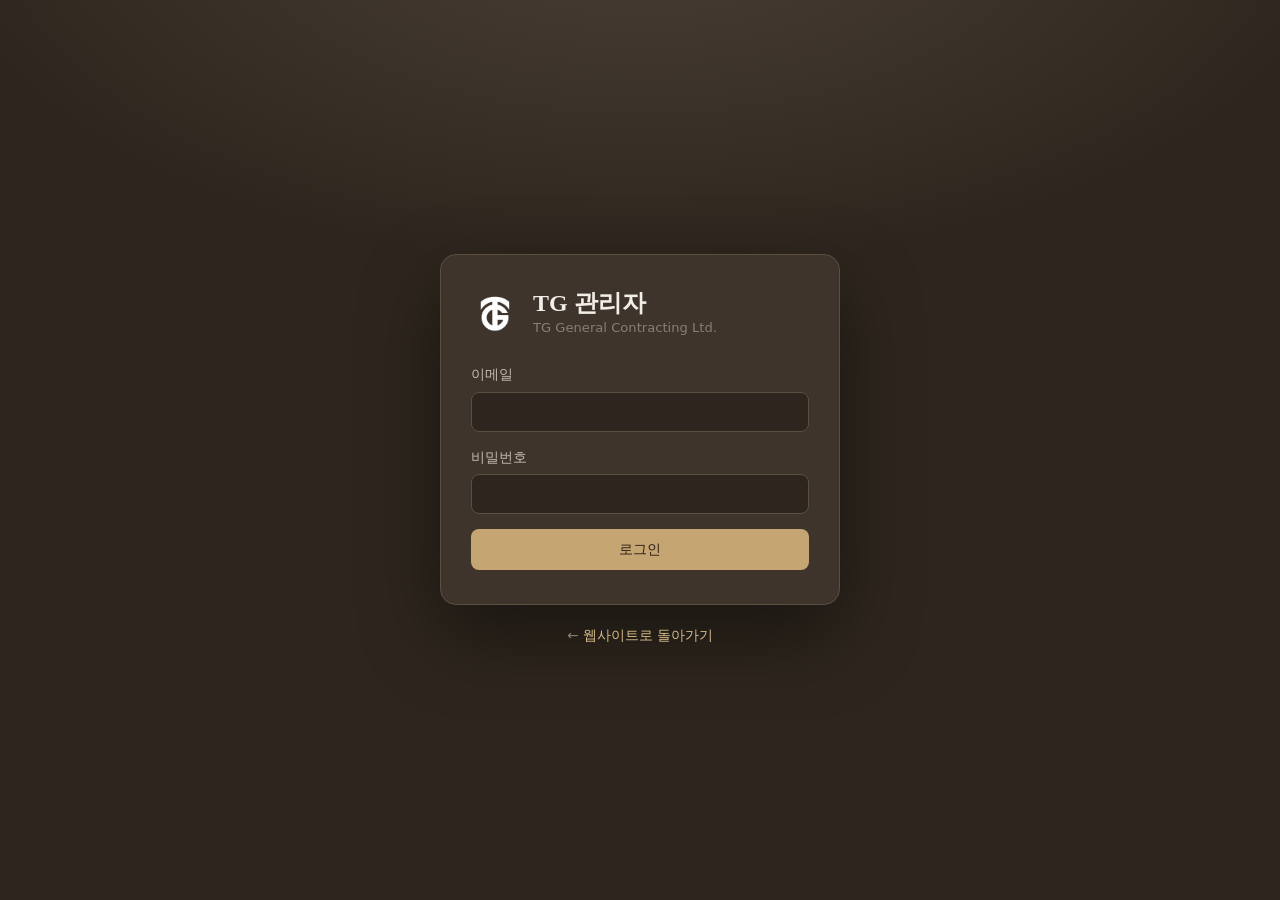
<file: admin/index.html>
<!DOCTYPE html>
<html lang="ko">
<head>
  <meta charset="UTF-8">
  <meta name="viewport" content="width=device-width, initial-scale=1.0">
  <meta http-equiv="Content-Security-Policy" content="default-src 'none'; script-src 'self'; style-src 'self' 'unsafe-inline' https://fonts.googleapis.com; font-src https://fonts.gstatic.com; img-src 'self' https: data: blob:; media-src 'self' https: blob:; connect-src 'self' https://riyatnyffsjyxmpsnzmr.supabase.co; base-uri 'self';">
  <meta name="robots" content="noindex, nofollow">
  <title>TG 관리자 · TG General Contracting</title>
  <link rel="preconnect" href="https://fonts.googleapis.com">
  <link rel="preconnect" href="https://fonts.gstatic.com" crossorigin>
  <link href="https://fonts.googleapis.com/css2?family=Playfair+Display:wght@500;600;700&family=Noto+Sans+KR:wght@300;400;500;700&display=swap" rel="stylesheet">
  <link rel="stylesheet" href="style.css">
  <link rel="icon" type="image/png" href="../images/logo.png">
</head>
<body>

<!-- ==================== LOGIN ==================== -->
<div id="authScreen" class="auth" hidden>
  <div class="auth__card">
    <div class="auth__brand">
      <img src="../images/logo.png" alt="TG" class="auth__logo">
      <div>
        <h1 class="auth__title">TG 관리자</h1>
        <p class="auth__sub">TG General Contracting Ltd.</p>
      </div>
    </div>

    <div id="authError" class="auth__error" hidden></div>

    <!-- normal login -->
    <form id="loginForm" class="auth__form">
      <label class="field"><span>이메일</span>
        <input type="email" id="loginEmail" autocomplete="username" required></label>
      <label class="field"><span>비밀번호</span>
        <input type="password" id="loginPassword" autocomplete="current-password" required></label>
      <button type="submit" class="btn btn--gold btn--block" id="loginBtn">로그인</button>
    </form>

    <!-- first-time setup (shown only when no admin exists yet) -->
    <div id="setupWrap" hidden>
      <p class="auth__setup-note">👋 첫 설정입니다. 아래에 사장님(관리자) 계정을 만드세요. 이 계정이 전체 권한을 가집니다.</p>
      <form id="setupForm" class="auth__form">
        <label class="field"><span>이름</span>
          <input type="text" id="setupName" autocomplete="name" placeholder="예: 사장님"></label>
        <label class="field"><span>이메일</span>
          <input type="email" id="setupEmail" autocomplete="email" required></label>
        <label class="field"><span>비밀번호 <small>(6자 이상)</small></span>
          <input type="password" id="setupPassword" autocomplete="new-password" minlength="6" required></label>
        <button type="submit" class="btn btn--gold btn--block" id="setupBtn">관리자 계정 만들기</button>
      </form>
    </div>
  </div>
  <p class="auth__foot">← <a href="../index.html">웹사이트로 돌아가기</a></p>
</div>

<!-- ==================== APP ==================== -->
<div id="appScreen" class="app" hidden>
  <!-- Sidebar -->
  <aside class="side">
    <div class="side__brand">
      <img src="../images/logo.png" alt="TG">
      <span>TG 관리자</span>
    </div>
    <nav class="side__nav" id="sideNav">
      <button class="navlink is-active" data-view="sites"><span class="navlink__ico">🏗️</span>현장 &amp; 기록</button>
      <button class="navlink" data-view="hours"><span class="navlink__ico">⏱️</span>근무시간</button>
      <button class="navlink" data-view="schedule"><span class="navlink__ico">🗓️</span>스케줄</button>
      <button class="navlink" data-view="website" data-admin><span class="navlink__ico">✏️</span>웹사이트 편집</button>
      <button class="navlink" data-view="staff" data-admin><span class="navlink__ico">👷</span>직원 계정</button>
      <button class="navlink" data-view="settings" data-admin><span class="navlink__ico">⚙️</span>설정</button>
    </nav>
    <div class="side__user">
      <div class="side__user-info">
        <span id="userEmail" class="side__user-email">—</span>
        <span id="userRole" class="badge">—</span>
      </div>
      <button class="btn btn--ghost btn--sm btn--block" id="logoutBtn">로그아웃</button>
    </div>
  </aside>

  <!-- Main -->
  <main class="main">
    <button class="side__toggle" id="sideToggle" aria-label="메뉴">☰</button>

    <!-- ===== SITES & RECORDS ===== -->
    <section class="view is-active" id="view-sites">
      <header class="view__head">
        <div><h2>현장 &amp; 기록</h2><p class="view__desc">현장별 사진·동영상·파일을 날짜별로 보관합니다. (외부 비공개)</p></div>
      </header>
      <div class="sites-layout">
        <div class="sites-panel">
          <div class="sites-panel__head">
            <h3>현장 목록</h3>
            <button class="btn btn--gold btn--sm" id="newSiteBtn" data-admin hidden>+ 새 현장</button>
          </div>
          <div id="siteList" class="site-list"></div>
        </div>
        <div class="records-panel" id="recordsPanel">
          <div class="empty" id="recordsEmpty">← 왼쪽에서 현장을 선택하세요.</div>
          <div id="recordsBody" hidden></div>
        </div>
      </div>
    </section>

    <!-- ===== HOURS (timesheets) ===== -->
    <section class="view" id="view-hours">
      <header class="view__head">
        <div><h2>근무시간</h2><p class="view__desc" id="hoursDesc">근무한 날짜·시간·현장을 기록하면 급여 기간(2주)별로 정리됩니다.</p></div>
      </header>
      <div id="hoursBody"></div>
    </section>

    <!-- ===== SCHEDULE ===== -->
    <section class="view" id="view-schedule">
      <header class="view__head">
        <div><h2>스케줄</h2><p class="view__desc" id="schedDesc">누가 언제 어느 현장에 나오는지 주간 일정입니다.</p></div>
      </header>
      <div id="schedBody"></div>
    </section>

    <!-- ===== WEBSITE ===== -->
    <section class="view" id="view-website">
      <header class="view__head">
        <div><h2>웹사이트 편집</h2><p class="view__desc">변경 즉시 <a href="https://www.tggcltd.com" target="_blank" rel="noopener">tggcltd.com</a>에 반영됩니다.</p></div>
        <div class="tabs">
          <button class="tab is-active" data-tab="projects">포트폴리오 프로젝트</button>
          <button class="tab" data-tab="images">사진</button>
          <button class="tab" data-tab="text">사이트 텍스트</button>
        </div>
      </header>
      <div class="tabpane is-active" id="tab-projects">
        <div class="view__toolbar"><button class="btn btn--gold btn--sm" id="newProjectBtn">+ 새 프로젝트</button></div>
        <div id="projectList" class="project-grid"></div>
      </div>
      <div class="tabpane" id="tab-images">
        <p class="muted" style="margin-bottom:16px">각 사진의 <b>교체</b>를 눌러 새 이미지를 올리면 즉시 사이트에 반영됩니다.</p>
        <div id="imageEditor" class="content-editor"></div>
      </div>
      <div class="tabpane" id="tab-text">
        <div id="contentEditor" class="content-editor"></div>
        <div class="content-editor__foot">
          <button class="btn btn--gold" id="saveContentBtn">모든 텍스트 저장</button>
        </div>
      </div>
    </section>

    <!-- ===== STAFF ===== -->
    <section class="view" id="view-staff">
      <header class="view__head">
        <div><h2>직원 계정</h2><p class="view__desc">직원 공용 계정을 만들면, 직원들은 그 계정으로 로그인해 <b>파일 업로드만</b> 할 수 있습니다.</p></div>
      </header>
      <div class="card card--form">
        <h3>공용 계정 만들기</h3>
        <form id="staffForm" class="form-grid">
          <label class="field"><span>표시 이름</span><input type="text" id="staffName" placeholder="예: 현장팀"></label>
          <label class="field"><span>이메일</span><input type="email" id="staffEmail" placeholder="staff@tggcltd.com" required></label>
          <label class="field"><span>비밀번호 <small>(6자 이상)</small></span><input type="password" id="staffPassword" minlength="6" required></label>
          <button type="submit" class="btn btn--gold" id="staffBtn">계정 생성</button>
        </form>
      </div>
      <h3 class="section-label">등록된 직원</h3>
      <div id="staffList" class="staff-list"></div>
    </section>

    <!-- ===== SETTINGS ===== -->
    <section class="view" id="view-settings">
      <header class="view__head"><div><h2>설정</h2></div></header>
      <div class="card">
        <h3>내 계정</h3>
        <p class="muted">지금 로그인한 계정: <b id="pwWhoEmail">—</b></p>

        <h4 class="settings-sub">이메일(로그인 아이디) 변경</h4>
        <form id="emailForm" class="form-grid">
          <label class="field"><span>새 이메일</span><input type="email" id="emNew" autocomplete="email" placeholder="new@tggcltd.com" required></label>
          <button type="submit" class="btn btn--ghost" id="emBtn">이메일 변경</button>
        </form>

        <h4 class="settings-sub">비밀번호 변경</h4>
        <form id="pwForm" class="form-grid">
          <label class="field"><span>새 비밀번호 <small>(6자 이상)</small></span><input type="password" id="pwNew" minlength="6" autocomplete="new-password" required></label>
          <label class="field"><span>새 비밀번호 확인</span><input type="password" id="pwConfirm" minlength="6" autocomplete="new-password" required></label>
          <button type="submit" class="btn btn--gold" id="pwBtn">비밀번호 변경</button>
        </form>
      </div>
    </section>
  </main>
</div>

<!-- ==================== MODAL ==================== -->
<div class="modal" id="modal" hidden>
  <div class="modal__backdrop" data-close></div>
  <div class="modal__box" id="modalBox"></div>
</div>

<!-- Toast -->
<div id="toast" class="toast" hidden></div>

<div id="bootError" class="boot-error" hidden></div>

<script src="vendor/supabase.js"></script>
<script src="vendor/jszip.min.js"></script>
<script src="config.js"></script>
<script src="app.js"></script>
</body>
</html>
</file>
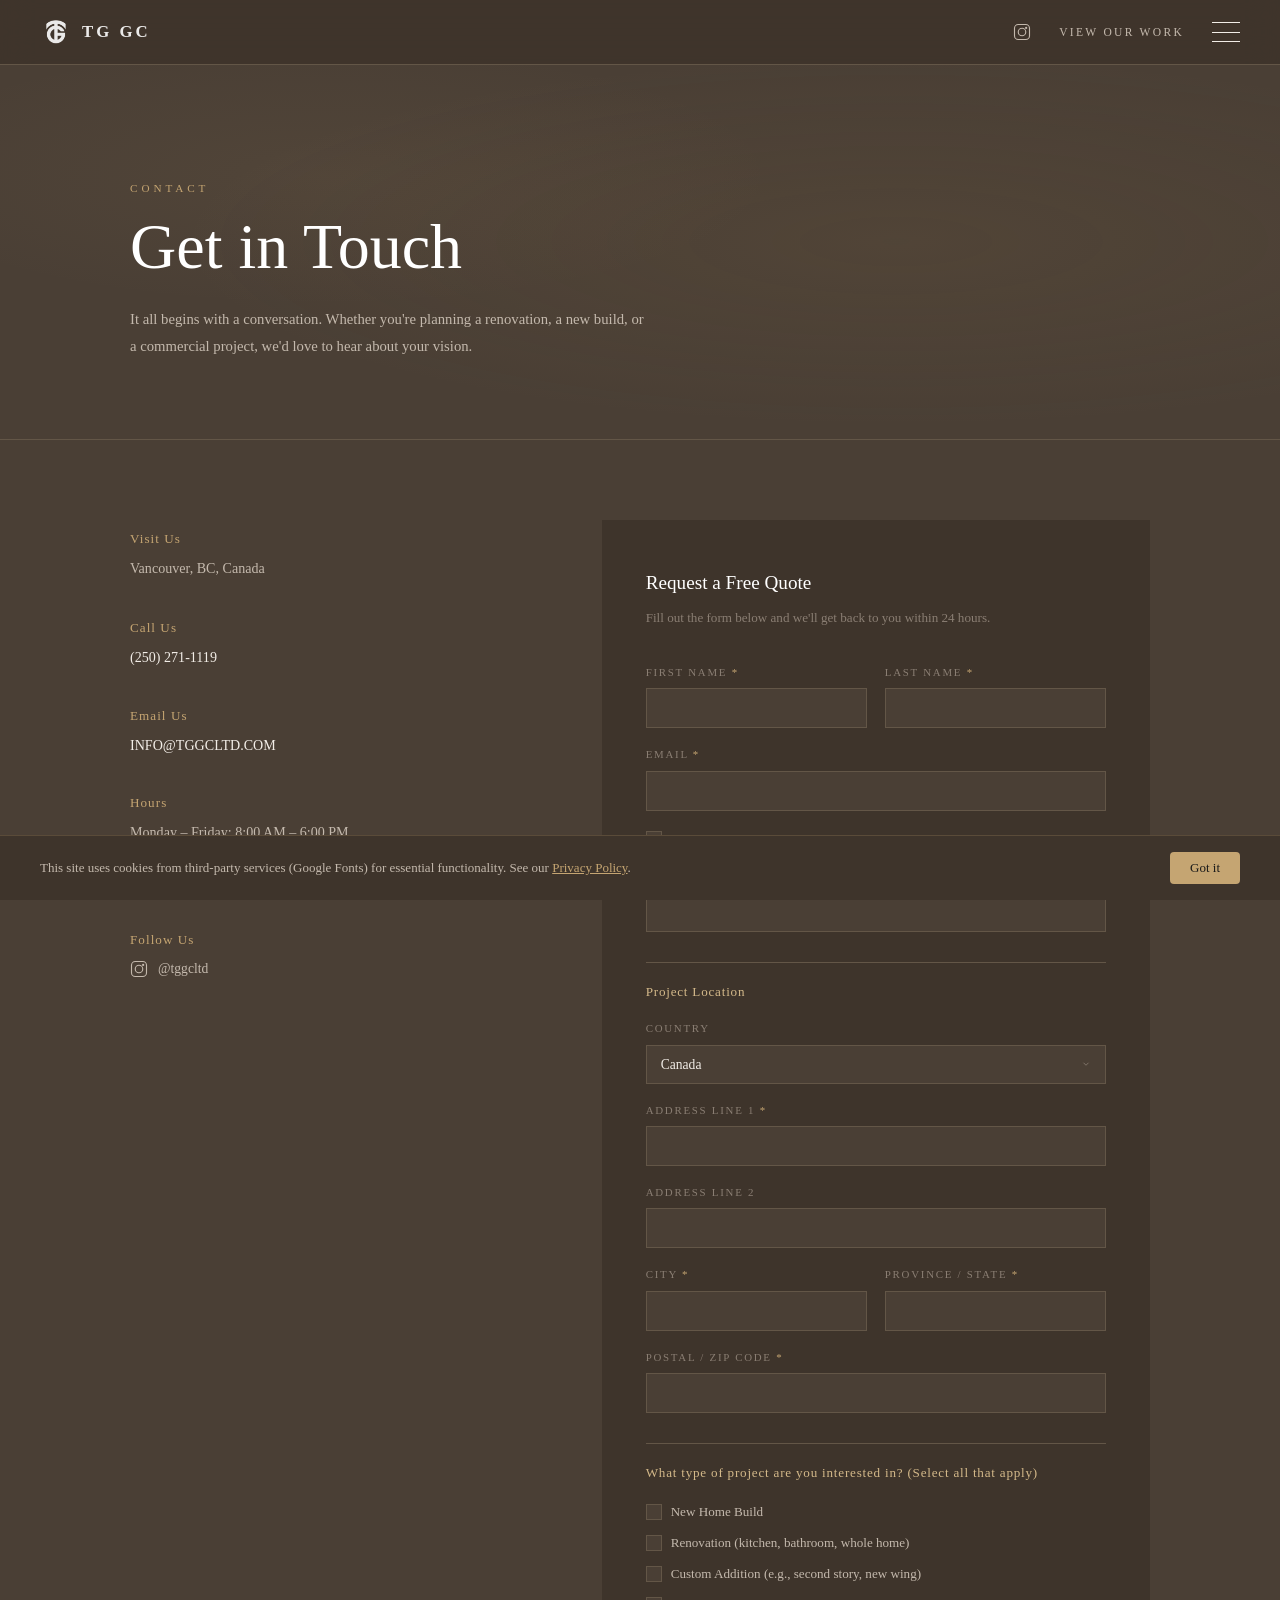
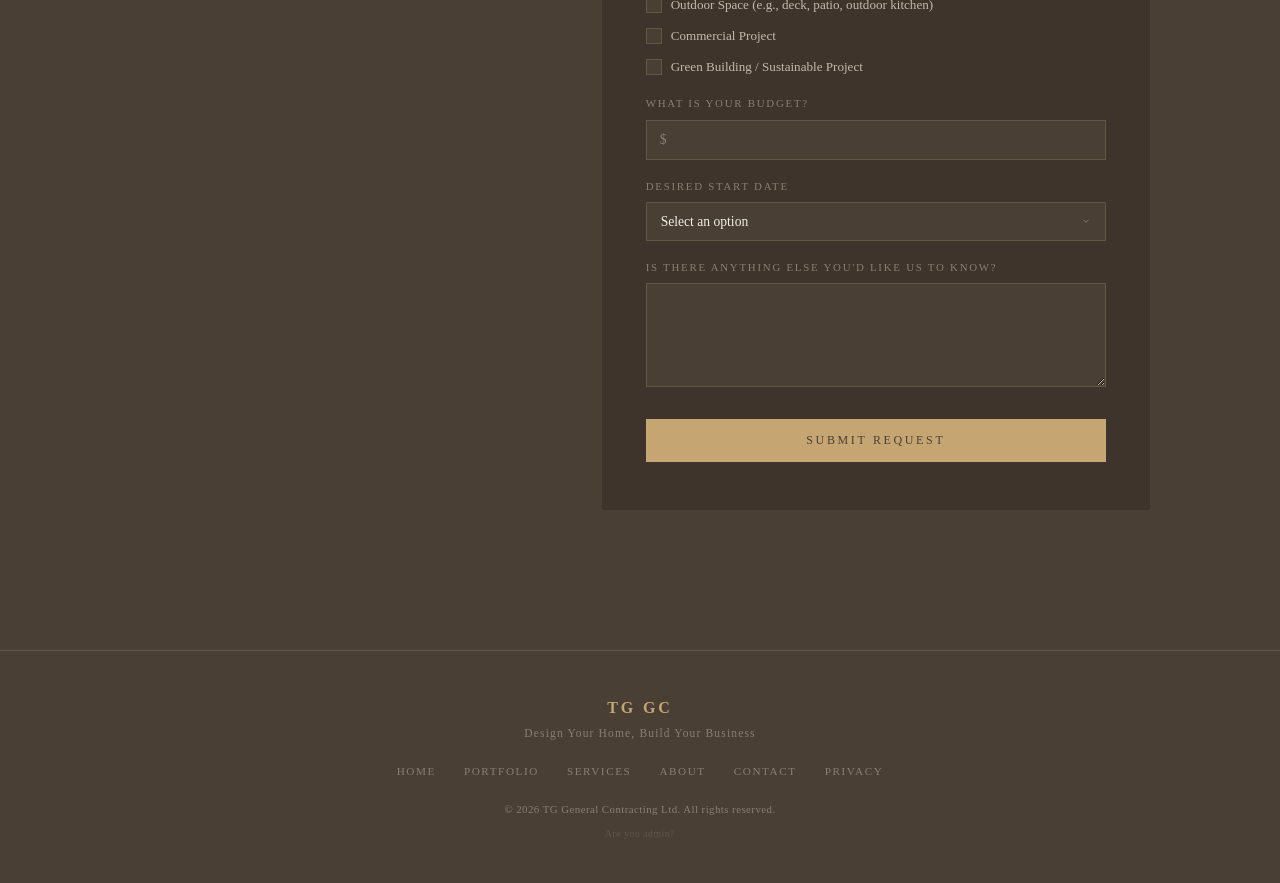
<file: contact.html>
<!DOCTYPE html>
<html lang="en">
<head>
  <meta charset="UTF-8">
  <meta name="viewport" content="width=device-width, initial-scale=1.0">
  <meta http-equiv="Content-Security-Policy" content="default-src 'none'; script-src 'self'; style-src 'self' 'unsafe-inline' https://fonts.googleapis.com; font-src https://fonts.gstatic.com; img-src 'self' https: data:; connect-src 'self' https://formspree.io https://riyatnyffsjyxmpsnzmr.supabase.co; form-action https://formspree.io; base-uri 'self';">
  <meta name="referrer" content="strict-origin-when-cross-origin">
  <title>Get in Touch — TG General Contracting Ltd.</title>
  <meta name="description" content="Contact TG General Contracting Ltd. for a free consultation on your next residential or commercial project in Vancouver, BC.">
  <link rel="preconnect" href="https://fonts.googleapis.com">
  <link rel="preconnect" href="https://fonts.gstatic.com" crossorigin>
  <link href="https://fonts.googleapis.com/css2?family=Playfair+Display:ital,wght@0,400;0,500;0,600;0,700;1,400;1,500&family=Cormorant+Garamond:ital,wght@0,300;0,400;0,500;0,600;1,300;1,400&display=swap" rel="stylesheet">
  <link rel="stylesheet" href="css/style.css">
  <link rel="icon" type="image/png" href="images/logo.png">
  <meta property="og:type" content="website">
  <meta property="og:title" content="Get in Touch — TG General Contracting Ltd.">
  <meta property="og:description" content="Contact TG General Contracting Ltd. for a free consultation on your next residential or commercial project in Vancouver, BC.">
  <meta property="og:url" content="https://www.tggcltd.com/contact.html">
  <meta property="og:image" content="https://images.unsplash.com/photo-1503387762-592deb58ef4e?auto=format&fit=crop&w=1200&h=630&q=80">
  <meta name="twitter:card" content="summary_large_image">
  <meta name="twitter:title" content="Get in Touch — TG General Contracting Ltd.">
  <meta name="twitter:description" content="Contact TG General Contracting Ltd. for a free consultation on your next residential or commercial project in Vancouver, BC.">
  <meta name="twitter:image" content="https://images.unsplash.com/photo-1503387762-592deb58ef4e?auto=format&fit=crop&w=1200&h=630&q=80">
  <link rel="canonical" href="https://www.tggcltd.com/contact.html">
</head>
<body>
  <a href="#main-content" class="skip-link">Skip to main content</a>

  <!-- Navigation -->
  <nav class="nav nav--scrolled nav--portfolio" id="nav">
    <div class="nav__inner">
      <a href="index.html" class="nav__logo"><img src="images/logo.png" alt="TG GC" class="nav__logo-img"><span class="nav__logo-text">TG GC</span></a>
      <div class="nav__right">
        <a href="https://www.instagram.com/tggcltd/" target="_blank" rel="noopener noreferrer" class="nav__social" aria-label="Instagram">
          <svg width="18" height="18" viewBox="0 0 24 24" fill="none" stroke="currentColor" stroke-width="1.5">
            <rect x="2" y="2" width="20" height="20" rx="5"/>
            <circle cx="12" cy="12" r="5"/>
            <circle cx="17.5" cy="6.5" r="1.5" fill="currentColor" stroke="none"/>
          </svg>
        </a>
        <a href="portfolio.html" class="nav__cta">View Our Work</a>
        <button class="nav__toggle" id="navToggle" aria-label="Toggle menu">
          <span class="nav__toggle-line"></span>
          <span class="nav__toggle-line"></span>
          <span class="nav__toggle-line"></span>
        </button>
      </div>
    </div>
  </nav>

  <!-- Full-screen Menu Overlay -->
  <div class="menu-overlay" id="menuOverlay">
    <div class="menu-overlay__content">
      <ul class="menu-overlay__list">
        <li><a href="index.html" class="menu-overlay__link" data-nav>Home</a></li>
        <li><a href="portfolio.html" class="menu-overlay__link" data-nav>Portfolio</a></li>
        <li><a href="index.html#services" class="menu-overlay__link" data-nav>Services</a></li>
        <li><a href="index.html#about" class="menu-overlay__link" data-nav>About</a></li>
        <li><a href="contact.html" class="menu-overlay__link menu-overlay__link--active" data-nav>Contact</a></li>
      </ul>
      <div class="menu-overlay__footer">
        <p>Vancouver, BC, Canada</p>
        <p><a href="tel:+12502711119">(250) 271-1119</a></p>
        <p><a href="mailto:INFO@TGGCLTD.COM">INFO@TGGCLTD.COM</a></p>
      </div>
    </div>
  </div>

  <main id="main-content">

  <!-- Contact Hero -->
  <section class="ct-hero">
    <div class="ct-hero__background"></div>
    <div class="container">
      <div class="ct-hero__content">
        <span class="section__label" data-editable="ct-label">Contact</span>
        <h1 class="ct-hero__title" data-editable="ct-hero-title">Get in Touch</h1>
        <p class="ct-hero__desc" data-editable="ct-hero-desc">It all begins with a conversation. Whether you're planning a renovation, a new build, or a commercial project, we'd love to hear about your vision.</p>
      </div>
    </div>
  </section>

  <!-- Contact Content -->
  <section class="ct-main">
    <div class="container">
      <div class="ct-grid">

        <!-- Left: Info -->
        <div class="ct-info">
          <div class="ct-info__block">
            <h3 class="ct-info__heading">Visit Us</h3>
            <p class="ct-info__text" data-editable="ct-address">Vancouver, BC, Canada</p>
          </div>
          <div class="ct-info__block">
            <h3 class="ct-info__heading">Call Us</h3>
            <a href="tel:+12502711119" class="ct-info__link">(250) 271-1119</a>
          </div>
          <div class="ct-info__block">
            <h3 class="ct-info__heading">Email Us</h3>
            <a href="mailto:INFO@TGGCLTD.COM" class="ct-info__link">INFO@TGGCLTD.COM</a>
          </div>
          <div class="ct-info__block">
            <h3 class="ct-info__heading">Hours</h3>
            <p class="ct-info__text" data-editable="ct-hours-1">Monday – Friday: 8:00 AM – 6:00 PM</p>
            <p class="ct-info__text" data-editable="ct-hours-2">Saturday: 9:00 AM – 3:00 PM</p>
            <p class="ct-info__text ct-info__text--dim" data-editable="ct-hours-3">Sunday: Closed</p>
          </div>
          <div class="ct-info__block">
            <h3 class="ct-info__heading">Follow Us</h3>
            <a href="https://www.instagram.com/tggcltd/" target="_blank" rel="noopener noreferrer" class="ct-info__social">
              <svg width="18" height="18" viewBox="0 0 24 24" fill="none" stroke="currentColor" stroke-width="1.5"><rect x="2" y="2" width="20" height="20" rx="5"/><circle cx="12" cy="12" r="5"/><circle cx="17.5" cy="6.5" r="1.5" fill="currentColor" stroke="none"/></svg>
              <span>@tggcltd</span>
            </a>
          </div>
        </div>

        <!-- Right: Form -->
        <div class="ct-form-wrapper">
          <h3 class="ct-form-title" data-editable="ct-form-title">Request a Free Quote</h3>
          <p class="ct-form-desc" data-editable="ct-form-desc">Fill out the form below and we'll get back to you within 24 hours.</p>
          <form class="contact__form" id="quoteForm" action="https://formspree.io/INFO@TGGCLTD.COM" method="POST">
            <div class="form__group"><label for="firstName" class="form__label">First Name <span class="form__required">*</span></label><input type="text" id="firstName" name="firstName" class="form__input" required autocomplete="given-name" maxlength="100"></div>
            <div class="form__group"><label for="lastName" class="form__label">Last Name <span class="form__required">*</span></label><input type="text" id="lastName" name="lastName" class="form__input" required autocomplete="family-name" maxlength="100"></div>
            <div class="form__group form__group--full"><label for="email" class="form__label">Email <span class="form__required">*</span></label><input type="email" id="email" name="email" class="form__input" required autocomplete="email" maxlength="254"></div>
            <div class="form__group form__group--full form__group--checkbox"><label class="form__checkbox-label"><input type="checkbox" id="newsletter" name="newsletter" class="form__checkbox"><span class="form__checkbox-custom"></span><span>Sign up for news and updates</span></label></div>
            <div class="form__group form__group--full"><label for="phone" class="form__label">Phone <span class="form__required">*</span></label><input type="tel" id="phone" name="phone" class="form__input" required autocomplete="tel" maxlength="20"></div>
            <div class="form__section-title">Project Location</div>
            <div class="form__group form__group--full"><label for="country" class="form__label">Country</label><select id="country" name="country" class="form__input form__select"><option value="Canada" selected>Canada</option><option value="United States">United States</option></select></div>
            <div class="form__group form__group--full"><label for="address1" class="form__label">Address Line 1 <span class="form__required">*</span></label><input type="text" id="address1" name="address1" class="form__input" required autocomplete="address-line1" maxlength="200"></div>
            <div class="form__group form__group--full"><label for="address2" class="form__label">Address Line 2</label><input type="text" id="address2" name="address2" class="form__input" autocomplete="address-line2" maxlength="200"></div>
            <div class="form__group"><label for="city" class="form__label">City <span class="form__required">*</span></label><input type="text" id="city" name="city" class="form__input" required autocomplete="address-level2" maxlength="100"></div>
            <div class="form__group"><label for="state" class="form__label">Province / State <span class="form__required">*</span></label><input type="text" id="state" name="state" class="form__input" required autocomplete="address-level1" maxlength="100"></div>
            <div class="form__group form__group--full"><label for="zip" class="form__label">Postal / ZIP Code <span class="form__required">*</span></label><input type="text" id="zip" name="zip" class="form__input" required autocomplete="postal-code" maxlength="20"></div>
            <div class="form__section-title">What type of project are you interested in? (Select all that apply)</div>
            <div class="form__group form__group--full form__group--checkboxes">
              <label class="form__checkbox-label"><input type="checkbox" name="projectType" value="new-home" class="form__checkbox"><span class="form__checkbox-custom"></span><span>New Home Build</span></label>
              <label class="form__checkbox-label"><input type="checkbox" name="projectType" value="renovation" class="form__checkbox"><span class="form__checkbox-custom"></span><span>Renovation (kitchen, bathroom, whole home)</span></label>
              <label class="form__checkbox-label"><input type="checkbox" name="projectType" value="custom-addition" class="form__checkbox"><span class="form__checkbox-custom"></span><span>Custom Addition (e.g., second story, new wing)</span></label>
              <label class="form__checkbox-label"><input type="checkbox" name="projectType" value="outdoor-space" class="form__checkbox"><span class="form__checkbox-custom"></span><span>Outdoor Space (e.g., deck, patio, outdoor kitchen)</span></label>
              <label class="form__checkbox-label"><input type="checkbox" name="projectType" value="commercial" class="form__checkbox"><span class="form__checkbox-custom"></span><span>Commercial Project</span></label>
              <label class="form__checkbox-label"><input type="checkbox" name="projectType" value="green-building" class="form__checkbox"><span class="form__checkbox-custom"></span><span>Green Building / Sustainable Project</span></label>
            </div>
            <div class="form__group form__group--full"><label for="budget" class="form__label">What is your budget?</label><div class="form__input-prefix"><span class="form__prefix">$</span><input type="text" id="budget" name="budget" class="form__input form__input--prefixed"></div></div>
            <div class="form__group form__group--full"><label for="startDate" class="form__label">Desired start date</label><select id="startDate" name="startDate" class="form__input form__select"><option value="" disabled selected>Select an option</option><option value="asap">As soon as possible</option><option value="1-3months">1 - 3 months</option><option value="3-6months">3 - 6 months</option><option value="6-12months">6 - 12 months</option><option value="12months+">12+ months</option><option value="flexible">Flexible / Not sure yet</option></select></div>
            <div class="form__group form__group--full"><label for="message" class="form__label">Is there anything else you'd like us to know?</label><textarea id="message" name="message" class="form__input form__textarea" rows="5" maxlength="5000"></textarea></div>
            <div style="position:absolute;left:-9999px;" aria-hidden="true"><label for="website">Website</label><input type="text" id="website" name="_gotcha" tabindex="-1" autocomplete="off"></div>
            <button type="submit" class="form__submit">Submit Request</button>
          </form>
        </div>

      </div>
    </div>
  </section>

  </main>

  <!-- Footer -->
  <footer class="footer">
    <div class="container">
      <div class="footer__inner">
        <div class="footer__brand">
          <span class="footer__logo">TG GC</span>
          <p class="footer__tagline">Design Your Home, Build Your Business</p>
        </div>
        <div class="footer__links">
          <a href="index.html">Home</a>
          <a href="portfolio.html">Portfolio</a>
          <a href="index.html#services">Services</a>
          <a href="index.html#about">About</a>
          <a href="contact.html">Contact</a>
          <a href="privacy.html">Privacy</a>
        </div>
        <div class="footer__bottom">
          <p>&copy; 2026 TG General Contracting Ltd. All rights reserved.</p>
          <button class="admin-trigger" id="adminTrigger">Are you admin?</button>
        </div>
      </div>
    </div>
  </footer>

  <!-- Admin Login Modal -->
  <div class="admin-modal" id="adminModal">
    <div class="admin-modal__box">
      <button class="admin-modal__close" id="adminModalClose">&times;</button>
      <h3 class="admin-modal__title">Admin Login</h3>
      <p class="admin-modal__desc">Enter password to edit website content.</p>
      <input type="password" class="admin-modal__input" id="adminPassword" placeholder="Password">
      <p class="admin-modal__error" id="adminError"></p>
      <button class="admin-modal__submit" id="adminSubmit">Login</button>
    </div>
  </div>

  <!-- Image Edit Popup -->
  <div class="img-edit-popup" id="imgEditPopup">
    <div class="img-edit-popup__box">
      <h4 class="img-edit-popup__title">Change Image</h4>
      <input type="text" class="img-edit-popup__input" id="imgEditUrl" placeholder="Paste image URL here...">
      <div class="img-edit-popup__actions">
        <button class="img-edit-popup__btn img-edit-popup__btn--apply" id="imgEditApply">Apply</button>
        <button class="img-edit-popup__btn img-edit-popup__btn--cancel" id="imgEditCancel">Cancel</button>
      </div>
    </div>
  </div>

  <!-- Admin Toolbar -->
  <div class="admin-toolbar" id="adminToolbar">
    <span class="admin-toolbar__status">Editing Mode</span>
    <button class="admin-toolbar__btn admin-toolbar__btn--save" id="adminSave">Save Changes</button>
    <button class="admin-toolbar__btn admin-toolbar__btn--exit" id="adminExit">Exit</button>
  </div>

  <script src="js/main.js"></script>
  <script src="js/tg-live.js" defer></script>
</body>
</html>
</file>
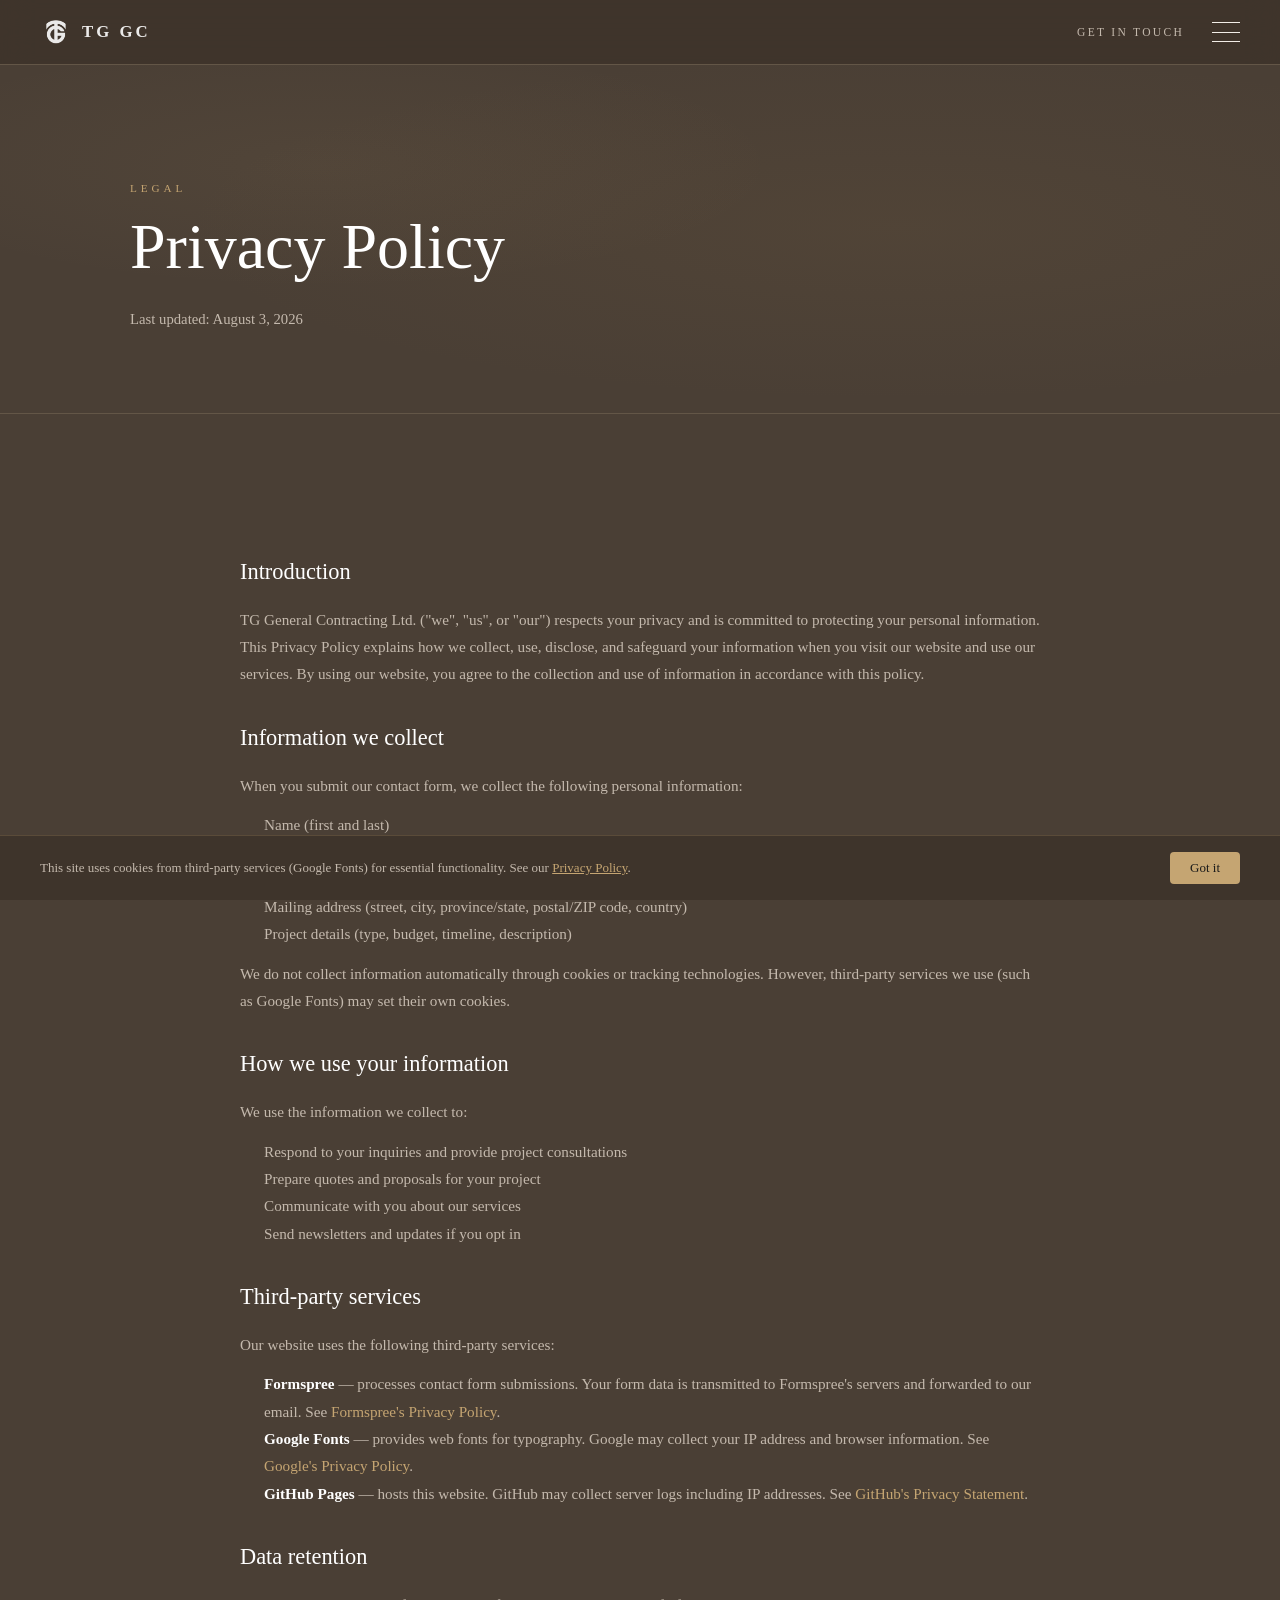
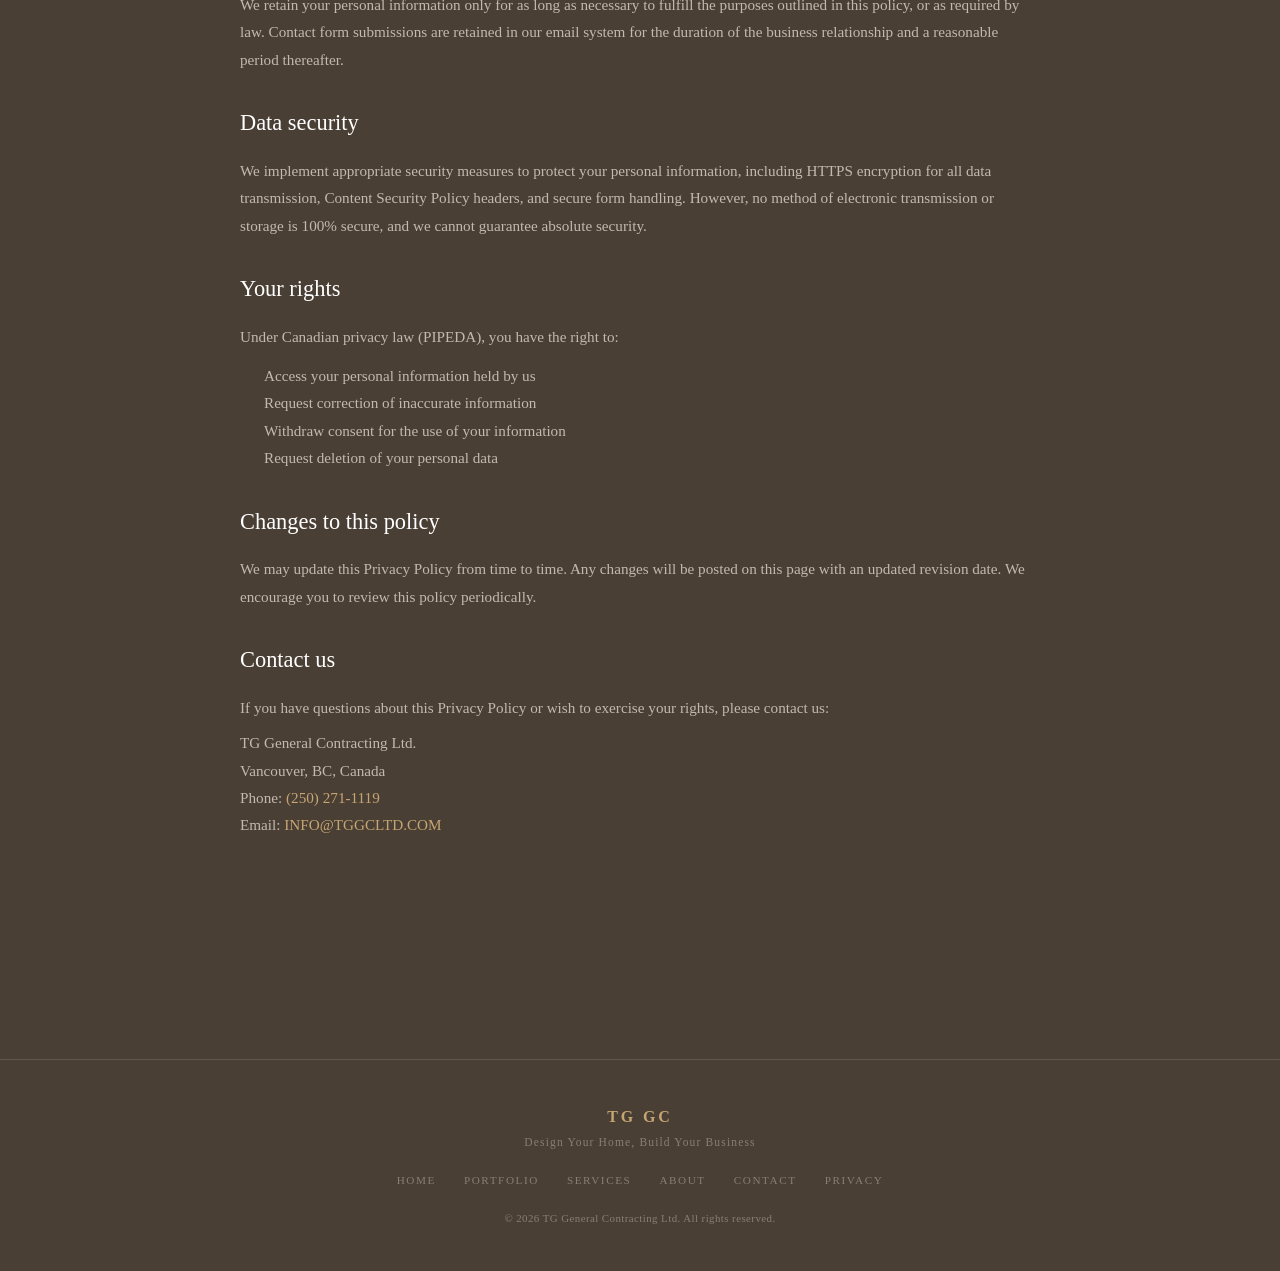
<file: privacy.html>
<!DOCTYPE html>
<html lang="en">
<head>
  <meta charset="UTF-8">
  <meta name="viewport" content="width=device-width, initial-scale=1.0">
  <meta http-equiv="Content-Security-Policy" content="default-src 'none'; script-src 'self'; style-src 'self' 'unsafe-inline' https://fonts.googleapis.com; font-src https://fonts.gstatic.com; img-src 'self' https: data:; connect-src 'self' https://formspree.io; form-action https://formspree.io; base-uri 'self';">
  <meta name="referrer" content="strict-origin-when-cross-origin">
  <title>Privacy Policy — TG General Contracting Ltd.</title>
  <meta name="description" content="Privacy Policy for TG General Contracting Ltd. Learn how we collect, use, and protect your personal information.">
  <meta property="og:type" content="website">
  <meta property="og:title" content="Privacy Policy — TG General Contracting Ltd.">
  <meta property="og:description" content="Privacy Policy for TG General Contracting Ltd. Learn how we collect, use, and protect your personal information.">
  <meta property="og:url" content="https://www.tggcltd.com/privacy.html">
  <meta name="twitter:card" content="summary">
  <link rel="canonical" href="https://www.tggcltd.com/privacy.html">
  <link rel="preconnect" href="https://fonts.googleapis.com">
  <link rel="preconnect" href="https://fonts.gstatic.com" crossorigin>
  <link href="https://fonts.googleapis.com/css2?family=Playfair+Display:ital,wght@0,400;0,500;0,600;0,700;1,400;1,500&family=Cormorant+Garamond:ital,wght@0,300;0,400;0,500;0,600;1,300;1,400&display=swap" rel="stylesheet">
  <link rel="stylesheet" href="css/style.css">
  <link rel="icon" type="image/png" href="images/logo.png">
</head>
<body>
  <a href="#main-content" class="skip-link">Skip to main content</a>

  <!-- Navigation -->
  <nav class="nav nav--scrolled nav--portfolio" id="nav">
    <div class="nav__inner">
      <a href="index.html" class="nav__logo"><img src="images/logo.png" alt="TG GC" class="nav__logo-img"><span class="nav__logo-text">TG GC</span></a>
      <div class="nav__right">
        <a href="contact.html" class="nav__cta">Get in Touch</a>
        <button class="nav__toggle" id="navToggle" aria-label="Toggle menu">
          <span class="nav__toggle-line"></span>
          <span class="nav__toggle-line"></span>
          <span class="nav__toggle-line"></span>
        </button>
      </div>
    </div>
  </nav>

  <!-- Full-screen Menu Overlay -->
  <div class="menu-overlay" id="menuOverlay">
    <div class="menu-overlay__content">
      <ul class="menu-overlay__list">
        <li><a href="index.html" class="menu-overlay__link" data-nav>Home</a></li>
        <li><a href="portfolio.html" class="menu-overlay__link" data-nav>Portfolio</a></li>
        <li><a href="index.html#services" class="menu-overlay__link" data-nav>Services</a></li>
        <li><a href="index.html#about" class="menu-overlay__link" data-nav>About</a></li>
        <li><a href="contact.html" class="menu-overlay__link" data-nav>Contact</a></li>
      </ul>
      <div class="menu-overlay__footer">
        <p>Vancouver, BC, Canada</p>
        <p><a href="tel:+12502711119">(250) 271-1119</a></p>
        <p><a href="mailto:INFO@TGGCLTD.COM">INFO@TGGCLTD.COM</a></p>
      </div>
    </div>
  </div>

  <main id="main-content">
    <section class="ct-hero">
      <div class="ct-hero__background"></div>
      <div class="container">
        <div class="ct-hero__content">
          <span class="section__label">Legal</span>
          <h1 class="ct-hero__title">Privacy Policy</h1>
          <p class="ct-hero__desc">Last updated: August 3, 2026</p>
        </div>
      </div>
    </section>

    <section class="ct-main">
      <div class="container">
        <div class="privacy-content" style="max-width:800px;margin:0 auto;padding:60px 0 80px;">

          <h2 style="font-family:var(--font-heading);font-size:1.4rem;color:var(--color-white);margin:0 0 16px;font-weight:400;">Introduction</h2>
          <p style="color:var(--color-text-muted);font-size:0.95rem;line-height:1.8;margin:0 0 32px;">TG General Contracting Ltd. ("we", "us", or "our") respects your privacy and is committed to protecting your personal information. This Privacy Policy explains how we collect, use, disclose, and safeguard your information when you visit our website and use our services. By using our website, you agree to the collection and use of information in accordance with this policy.</p>

          <h2 style="font-family:var(--font-heading);font-size:1.4rem;color:var(--color-white);margin:0 0 16px;font-weight:400;">Information we collect</h2>
          <p style="color:var(--color-text-muted);font-size:0.95rem;line-height:1.8;margin:0 0 12px;">When you submit our contact form, we collect the following personal information:</p>
          <ul style="color:var(--color-text-muted);font-size:0.95rem;line-height:1.8;margin:0 0 12px;padding-left:24px;">
            <li>Name (first and last)</li>
            <li>Email address</li>
            <li>Phone number</li>
            <li>Mailing address (street, city, province/state, postal/ZIP code, country)</li>
            <li>Project details (type, budget, timeline, description)</li>
          </ul>
          <p style="color:var(--color-text-muted);font-size:0.95rem;line-height:1.8;margin:0 0 32px;">We do not collect information automatically through cookies or tracking technologies. However, third-party services we use (such as Google Fonts) may set their own cookies.</p>

          <h2 style="font-family:var(--font-heading);font-size:1.4rem;color:var(--color-white);margin:0 0 16px;font-weight:400;">How we use your information</h2>
          <p style="color:var(--color-text-muted);font-size:0.95rem;line-height:1.8;margin:0 0 12px;">We use the information we collect to:</p>
          <ul style="color:var(--color-text-muted);font-size:0.95rem;line-height:1.8;margin:0 0 32px;padding-left:24px;">
            <li>Respond to your inquiries and provide project consultations</li>
            <li>Prepare quotes and proposals for your project</li>
            <li>Communicate with you about our services</li>
            <li>Send newsletters and updates if you opt in</li>
          </ul>

          <h2 style="font-family:var(--font-heading);font-size:1.4rem;color:var(--color-white);margin:0 0 16px;font-weight:400;">Third-party services</h2>
          <p style="color:var(--color-text-muted);font-size:0.95rem;line-height:1.8;margin:0 0 12px;">Our website uses the following third-party services:</p>
          <ul style="color:var(--color-text-muted);font-size:0.95rem;line-height:1.8;margin:0 0 32px;padding-left:24px;">
            <li><strong style="color:var(--color-white);">Formspree</strong> — processes contact form submissions. Your form data is transmitted to Formspree's servers and forwarded to our email. See <a href="https://formspree.io/legal/privacy-policy" target="_blank" rel="noopener noreferrer" style="color:var(--color-gold);">Formspree's Privacy Policy</a>.</li>
            <li><strong style="color:var(--color-white);">Google Fonts</strong> — provides web fonts for typography. Google may collect your IP address and browser information. See <a href="https://policies.google.com/privacy" target="_blank" rel="noopener noreferrer" style="color:var(--color-gold);">Google's Privacy Policy</a>.</li>
            <li><strong style="color:var(--color-white);">GitHub Pages</strong> — hosts this website. GitHub may collect server logs including IP addresses. See <a href="https://docs.github.com/en/site-policy/privacy-policies/github-general-privacy-statement" target="_blank" rel="noopener noreferrer" style="color:var(--color-gold);">GitHub's Privacy Statement</a>.</li>
          </ul>

          <h2 style="font-family:var(--font-heading);font-size:1.4rem;color:var(--color-white);margin:0 0 16px;font-weight:400;">Data retention</h2>
          <p style="color:var(--color-text-muted);font-size:0.95rem;line-height:1.8;margin:0 0 32px;">We retain your personal information only for as long as necessary to fulfill the purposes outlined in this policy, or as required by law. Contact form submissions are retained in our email system for the duration of the business relationship and a reasonable period thereafter.</p>

          <h2 style="font-family:var(--font-heading);font-size:1.4rem;color:var(--color-white);margin:0 0 16px;font-weight:400;">Data security</h2>
          <p style="color:var(--color-text-muted);font-size:0.95rem;line-height:1.8;margin:0 0 32px;">We implement appropriate security measures to protect your personal information, including HTTPS encryption for all data transmission, Content Security Policy headers, and secure form handling. However, no method of electronic transmission or storage is 100% secure, and we cannot guarantee absolute security.</p>

          <h2 style="font-family:var(--font-heading);font-size:1.4rem;color:var(--color-white);margin:0 0 16px;font-weight:400;">Your rights</h2>
          <p style="color:var(--color-text-muted);font-size:0.95rem;line-height:1.8;margin:0 0 12px;">Under Canadian privacy law (PIPEDA), you have the right to:</p>
          <ul style="color:var(--color-text-muted);font-size:0.95rem;line-height:1.8;margin:0 0 32px;padding-left:24px;">
            <li>Access your personal information held by us</li>
            <li>Request correction of inaccurate information</li>
            <li>Withdraw consent for the use of your information</li>
            <li>Request deletion of your personal data</li>
          </ul>

          <h2 style="font-family:var(--font-heading);font-size:1.4rem;color:var(--color-white);margin:0 0 16px;font-weight:400;">Changes to this policy</h2>
          <p style="color:var(--color-text-muted);font-size:0.95rem;line-height:1.8;margin:0 0 32px;">We may update this Privacy Policy from time to time. Any changes will be posted on this page with an updated revision date. We encourage you to review this policy periodically.</p>

          <h2 style="font-family:var(--font-heading);font-size:1.4rem;color:var(--color-white);margin:0 0 16px;font-weight:400;">Contact us</h2>
          <p style="color:var(--color-text-muted);font-size:0.95rem;line-height:1.8;margin:0 0 8px;">If you have questions about this Privacy Policy or wish to exercise your rights, please contact us:</p>
          <p style="color:var(--color-text-muted);font-size:0.95rem;line-height:1.8;margin:0;">
            TG General Contracting Ltd.<br>
            Vancouver, BC, Canada<br>
            Phone: <a href="tel:+12502711119" style="color:var(--color-gold);">(250) 271-1119</a><br>
            Email: <a href="mailto:INFO@TGGCLTD.COM" style="color:var(--color-gold);">INFO@TGGCLTD.COM</a>
          </p>

        </div>
      </div>
    </section>
  </main>

  <!-- Footer -->
  <footer class="footer">
    <div class="container">
      <div class="footer__inner">
        <div class="footer__brand">
          <span class="footer__logo">TG GC</span>
          <p class="footer__tagline">Design Your Home, Build Your Business</p>
        </div>
        <div class="footer__links">
          <a href="index.html">Home</a>
          <a href="portfolio.html">Portfolio</a>
          <a href="index.html#services">Services</a>
          <a href="index.html#about">About</a>
          <a href="contact.html">Contact</a>
          <a href="privacy.html">Privacy</a>
        </div>
        <div class="footer__bottom">
          <p>&copy; 2026 TG General Contracting Ltd. All rights reserved.</p>
        </div>
      </div>
    </div>
  </footer>

  <script src="js/main.js"></script>
</body>
</html>
</file>
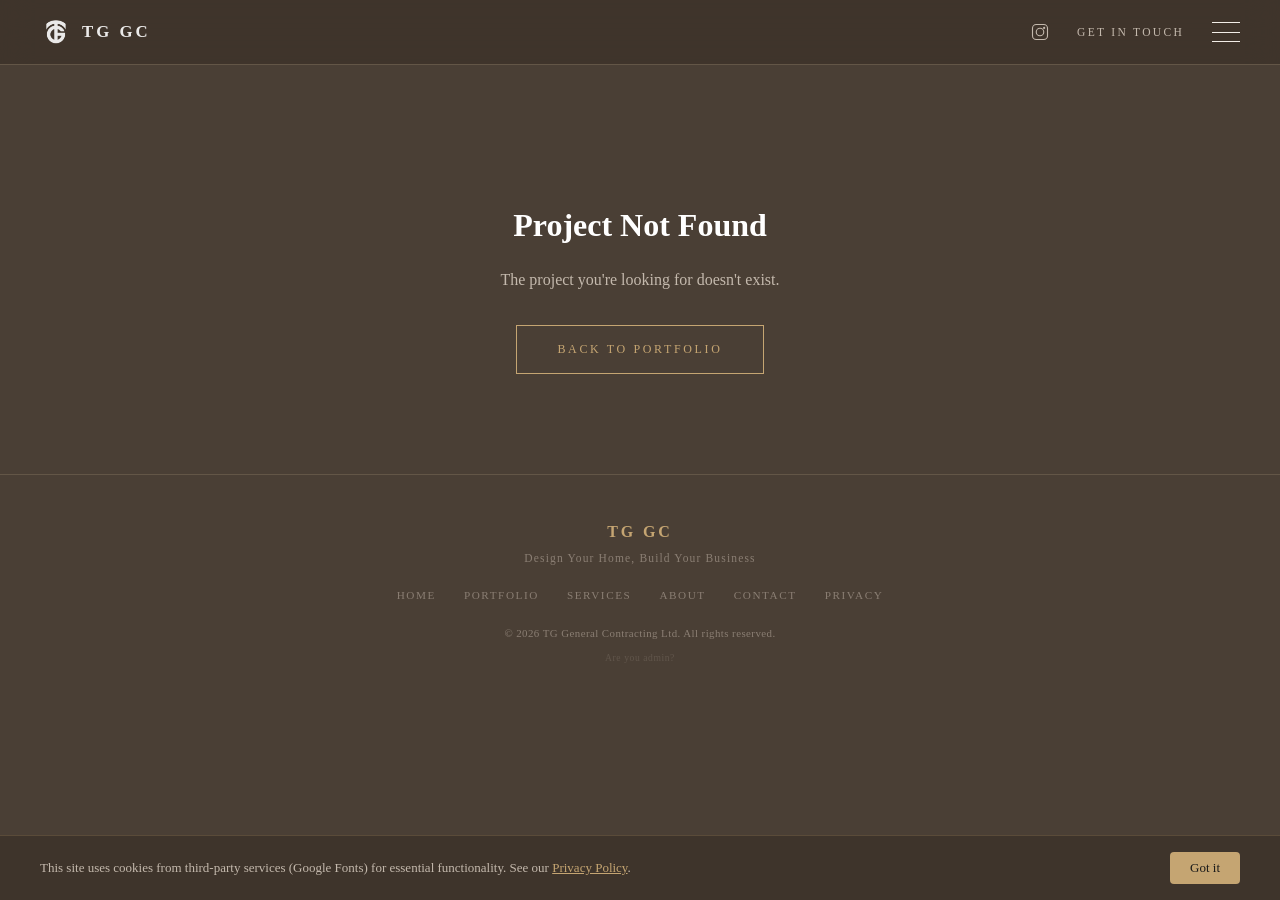
<file: project.html>
<!DOCTYPE html>
<html lang="en">
<head>
  <meta charset="UTF-8">
  <meta name="viewport" content="width=device-width, initial-scale=1.0">
  <meta http-equiv="Content-Security-Policy" content="default-src 'none'; script-src 'self'; style-src 'self' 'unsafe-inline' https://fonts.googleapis.com; font-src https://fonts.gstatic.com; img-src 'self' https: data:; connect-src 'self' https://formspree.io https://riyatnyffsjyxmpsnzmr.supabase.co; form-action https://formspree.io; base-uri 'self';">
  <meta name="referrer" content="strict-origin-when-cross-origin">
  <title>Project — TG General Contracting Ltd.</title>
  <meta name="description" content="Project details — TG General Contracting Ltd.">
  <link rel="preconnect" href="https://fonts.googleapis.com">
  <link rel="preconnect" href="https://fonts.gstatic.com" crossorigin>
  <link href="https://fonts.googleapis.com/css2?family=Playfair+Display:ital,wght@0,400;0,500;0,600;0,700;1,400;1,500&family=Cormorant+Garamond:ital,wght@0,300;0,400;0,500;0,600;1,300;1,400&display=swap" rel="stylesheet">
  <link rel="stylesheet" href="css/style.css">
  <link rel="icon" type="image/png" href="images/logo.png">
  <meta property="og:type" content="website">
  <meta property="og:title" content="Project — TG General Contracting Ltd.">
  <meta property="og:description" content="Project details — TG General Contracting Ltd.">
  <meta property="og:url" content="https://www.tggcltd.com/project.html">
  <meta property="og:image" content="https://images.unsplash.com/photo-1497366216548-37526070297c?auto=format&fit=crop&w=1200&h=630&q=80">
  <meta name="twitter:card" content="summary_large_image">
  <meta name="twitter:title" content="Project — TG General Contracting Ltd.">
  <meta name="twitter:description" content="Project details — TG General Contracting Ltd.">
  <meta name="twitter:image" content="https://images.unsplash.com/photo-1497366216548-37526070297c?auto=format&fit=crop&w=1200&h=630&q=80">
  <link rel="canonical" href="https://www.tggcltd.com/project.html">
</head>
<body>
  <a href="#main-content" class="skip-link">Skip to main content</a>

  <!-- Navigation -->
  <nav class="nav nav--scrolled nav--portfolio" id="nav">
    <div class="nav__inner">
      <a href="index.html" class="nav__logo"><img src="images/logo.png" alt="TG GC" class="nav__logo-img"><span class="nav__logo-text">TG GC</span></a>
      <div class="nav__right">
        <a href="https://www.instagram.com/tggcltd/" target="_blank" rel="noopener noreferrer" class="nav__social" aria-label="Instagram">
          <svg width="18" height="18" viewBox="0 0 24 24" fill="none" stroke="currentColor" stroke-width="1.5">
            <rect x="2" y="2" width="20" height="20" rx="5"/>
            <circle cx="12" cy="12" r="5"/>
            <circle cx="17.5" cy="6.5" r="1.5" fill="currentColor" stroke="none"/>
          </svg>
        </a>
        <a href="contact.html" class="nav__cta">Get in Touch</a>
        <button class="nav__toggle" id="navToggle" aria-label="Toggle menu">
          <span class="nav__toggle-line"></span>
          <span class="nav__toggle-line"></span>
          <span class="nav__toggle-line"></span>
        </button>
      </div>
    </div>
  </nav>

  <!-- Full-screen Menu Overlay -->
  <div class="menu-overlay" id="menuOverlay">
    <div class="menu-overlay__content">
      <ul class="menu-overlay__list">
        <li><a href="index.html" class="menu-overlay__link" data-nav>Home</a></li>
        <li><a href="portfolio.html" class="menu-overlay__link" data-nav>Portfolio</a></li>
        <li><a href="index.html#services" class="menu-overlay__link" data-nav>Services</a></li>
        <li><a href="index.html#about" class="menu-overlay__link" data-nav>About</a></li>
        <li><a href="contact.html" class="menu-overlay__link" data-nav>Contact</a></li>
      </ul>
      <div class="menu-overlay__footer">
        <p>Vancouver, BC, Canada</p>
        <p><a href="tel:+12502711119">(250) 271-1119</a></p>
        <p><a href="mailto:INFO@TGGCLTD.COM">INFO@TGGCLTD.COM</a></p>
      </div>
    </div>
  </div>

  <!-- Project Detail Content (dynamically filled by JS) -->
  <main class="pj-detail" id="main-content">
    <!-- Back link -->
    <div class="pj-back">
      <div class="container">
        <a href="portfolio.html" class="pj-back__link">
          <svg width="18" height="18" viewBox="0 0 24 24" fill="none" stroke="currentColor" stroke-width="1.5"><path d="M19 12H5M12 19l-7-7 7-7"/></svg>
          Back to Portfolio
        </a>
      </div>
    </div>

    <!-- Hero Image -->
    <div class="pj-hero" id="pjHero">
      <img src="" alt="" id="pjHeroImg">
    </div>

    <!-- Project Info -->
    <section class="pj-info">
      <div class="container">
        <div class="pj-info__grid">
          <div class="pj-info__main">
            <span class="pj-info__tag" id="pjTag"></span>
            <h1 class="pj-info__title" id="pjTitle"></h1>
            <div class="pj-info__desc" id="pjDesc"></div>
          </div>
          <div class="pj-info__sidebar">
            <div class="pj-info__spec" id="specLocation">
              <span class="pj-info__spec-label">Location</span>
              <span class="pj-info__spec-value" id="pjLocation"></span>
            </div>
            <div class="pj-info__spec" id="specSize">
              <span class="pj-info__spec-label">Project Size</span>
              <span class="pj-info__spec-value" id="pjSize"></span>
            </div>
            <div class="pj-info__spec" id="specDuration">
              <span class="pj-info__spec-label">Duration</span>
              <span class="pj-info__spec-value" id="pjDuration"></span>
            </div>
            <div class="pj-info__spec" id="specYear">
              <span class="pj-info__spec-label">Completed</span>
              <span class="pj-info__spec-value" id="pjYear"></span>
            </div>
          </div>
        </div>
      </div>
    </section>

    <!-- Gallery -->
    <section class="pj-gallery">
      <div class="container">
        <h2 class="pj-gallery__title">Project Gallery</h2>
        <div class="pj-gallery__grid" id="pjGallery"></div>
      </div>
    </section>

    <!-- CTA -->
    <section class="pf-cta">
      <div class="container">
        <div class="pf-cta__inner">
          <h2 class="pf-cta__title">Interested in a Similar Project?</h2>
          <p class="pf-cta__text">We'd love to discuss your next build. Reach out for a free consultation.</p>
          <a href="contact.html" class="hero__cta pf-cta__btn">Get in Touch</a>
        </div>
      </div>
    </section>
  </main>

  <!-- Footer -->
  <footer class="footer">
    <div class="container">
      <div class="footer__inner">
        <div class="footer__brand">
          <span class="footer__logo">TG GC</span>
          <p class="footer__tagline">Design Your Home, Build Your Business</p>
        </div>
        <div class="footer__links">
          <a href="index.html">Home</a>
          <a href="portfolio.html">Portfolio</a>
          <a href="index.html#services">Services</a>
          <a href="index.html#about">About</a>
          <a href="contact.html">Contact</a>
          <a href="privacy.html">Privacy</a>
        </div>
        <div class="footer__bottom">
          <p>&copy; 2026 TG General Contracting Ltd. All rights reserved.</p>
          <button class="admin-trigger" id="adminTrigger">Are you admin?</button>
        </div>
      </div>
    </div>
  </footer>

  <!-- Admin Login Modal -->
  <div class="admin-modal" id="adminModal">
    <div class="admin-modal__box">
      <button class="admin-modal__close" id="adminModalClose">&times;</button>
      <h3 class="admin-modal__title">Admin Login</h3>
      <p class="admin-modal__desc">Enter password to edit website content.</p>
      <input type="password" class="admin-modal__input" id="adminPassword" placeholder="Password">
      <p class="admin-modal__error" id="adminError"></p>
      <button class="admin-modal__submit" id="adminSubmit">Login</button>
    </div>
  </div>

  <!-- Image Edit Popup -->
  <div class="img-edit-popup" id="imgEditPopup">
    <div class="img-edit-popup__box">
      <h4 class="img-edit-popup__title">Change Image</h4>
      <input type="text" class="img-edit-popup__input" id="imgEditUrl" placeholder="Paste image URL here...">
      <div class="img-edit-popup__actions">
        <button class="img-edit-popup__btn img-edit-popup__btn--apply" id="imgEditApply">Apply</button>
        <button class="img-edit-popup__btn img-edit-popup__btn--cancel" id="imgEditCancel">Cancel</button>
      </div>
    </div>
  </div>

  <!-- Admin Toolbar -->
  <div class="admin-toolbar" id="adminToolbar">
    <span class="admin-toolbar__status">Editing Mode</span>
    <button class="admin-toolbar__btn admin-toolbar__btn--save" id="adminSave">Save Changes</button>
    <button class="admin-toolbar__btn admin-toolbar__btn--exit" id="adminExit">Exit</button>
  </div>

  <script src="js/main.js"></script>
  <script src="js/tg-live.js" defer></script>
</body>
</html>
</file>
<file: admin/style.css>
/* ============================================================
   TG General Contracting — Admin dashboard
   ============================================================ */
:root{
  --bg:#2E261E; --bg-2:#3E342B; --bg-3:#4A3F35; --card:#463b31;
  --gold:#C5A572; --gold-d:#A68B5B; --gold-l:#D4B98A;
  --text:#F2EDE7; --muted:#C4B9AD; --dim:#8A7E73;
  --border:#5b4f42; --border-2:#6b5d4d;
  --ok:#7BB274; --warn:#D98C5F; --danger:#CF6B5B;
  --radius:12px; --radius-sm:8px;
  --sans:'Noto Sans KR',system-ui,-apple-system,'Segoe UI',sans-serif;
  --serif:'Playfair Display',Georgia,serif;
}
*,*::before,*::after{margin:0;padding:0;box-sizing:border-box}
html,body{height:100%}
body{font-family:var(--sans);background:var(--bg);color:var(--text);line-height:1.55;font-size:15px;-webkit-font-smoothing:antialiased}
a{color:var(--gold-l);text-decoration:none}
a:hover{text-decoration:underline}
img{max-width:100%;display:block}
h1,h2,h3{font-family:var(--serif);font-weight:600;line-height:1.2}
code{font-family:ui-monospace,Menlo,Consolas,monospace;background:rgba(0,0,0,.25);padding:1px 6px;border-radius:5px;font-size:.85em}
.muted{color:var(--muted);font-size:.9rem}
.section-label{font-family:var(--sans);font-weight:700;font-size:.8rem;letter-spacing:.08em;text-transform:uppercase;color:var(--dim);margin:26px 0 12px}
[hidden]{display:none !important}

/* ---------- buttons ---------- */
.btn{font-family:var(--sans);font-weight:500;font-size:.9rem;padding:10px 18px;border-radius:var(--radius-sm);
  cursor:pointer;transition:.15s;display:inline-flex;align-items:center;justify-content:center;gap:6px;border:1px solid transparent;white-space:nowrap}
.btn--gold{background:var(--gold);color:#2b2118}
.btn--gold:hover{background:var(--gold-l)}
.btn--ghost{background:transparent;border-color:var(--border-2);color:var(--text)}
.btn--ghost:hover{border-color:var(--gold);color:var(--gold-l)}
.btn--danger{background:transparent;border-color:var(--danger);color:var(--danger)}
.btn--danger:hover{background:var(--danger);color:#fff}
.btn--sm{padding:7px 13px;font-size:.83rem}
.btn--block{width:100%}
.btn:disabled{opacity:.5;cursor:not-allowed}

/* ---------- fields ---------- */
.field{display:flex;flex-direction:column;gap:6px;font-size:.85rem;color:var(--muted)}
.field small{color:var(--dim)}
.field input,.field textarea,.field select{
  background:var(--bg);border:1px solid var(--border);border-radius:var(--radius-sm);
  padding:10px 12px;color:var(--text);font-size:.95rem;transition:.15s;width:100%;font-family:var(--sans)}
.field input:focus,.field textarea:focus,.field select:focus{outline:none;border-color:var(--gold)}
.field textarea{resize:vertical;min-height:74px;line-height:1.5}

/* ============================================================ AUTH */
.auth{min-height:100dvh;display:flex;flex-direction:column;align-items:center;justify-content:center;padding:24px;
  background:radial-gradient(1200px 600px at 50% -10%,#4a3f35 0,var(--bg) 60%)}
.auth__card{width:100%;max-width:400px;background:var(--bg-2);border:1px solid var(--border);border-radius:16px;padding:34px 30px;
  box-shadow:0 30px 80px rgba(0,0,0,.45)}
.auth__brand{display:flex;align-items:center;gap:14px;margin-bottom:26px}
.auth__logo{width:48px;height:48px;object-fit:contain}
.auth__title{font-size:1.5rem}
.auth__sub{color:var(--dim);font-size:.82rem}
.auth__form{display:flex;flex-direction:column;gap:15px}
.auth__error{background:rgba(207,107,91,.14);border:1px solid var(--danger);color:#f0b8ae;
  padding:11px 14px;border-radius:var(--radius-sm);font-size:.85rem;margin-bottom:16px}
.auth__divider{text-align:center;position:relative;margin:24px 0 18px;color:var(--dim);font-size:.8rem}
.auth__divider::before{content:"";position:absolute;top:50%;left:0;right:0;height:1px;background:var(--border)}
.auth__divider span{background:var(--bg-2);padding:0 12px;position:relative}
.auth__setup-note{background:rgba(197,165,114,.12);border:1px solid var(--gold-d);color:var(--gold-l);
  padding:12px 14px;border-radius:var(--radius-sm);font-size:.85rem;margin-bottom:18px;line-height:1.5}
.auth__foot{margin-top:20px;color:var(--dim);font-size:.85rem}

/* ============================================================ APP SHELL */
.app{display:grid;grid-template-columns:250px 1fr;min-height:100dvh}
.side{background:var(--bg-2);border-right:1px solid var(--border);display:flex;flex-direction:column;
  padding:22px 16px;position:sticky;top:0;height:100dvh}
.side__brand{display:flex;align-items:center;gap:11px;padding:0 8px 20px;font-family:var(--serif);font-size:1.15rem;font-weight:600}
.side__brand img{width:32px;height:32px;object-fit:contain}
.side__nav{display:flex;flex-direction:column;gap:4px;flex:1}
.navlink{display:flex;align-items:center;gap:11px;padding:11px 13px;border-radius:var(--radius-sm);
  color:var(--muted);font-size:.92rem;font-weight:500;text-align:left;transition:.15s}
.navlink:hover{background:var(--bg-3);color:var(--text)}
.navlink.is-active{background:var(--gold);color:#2b2118;font-weight:700}
.navlink__ico{font-size:1.05rem;filter:grayscale(.1)}
.side__user{border-top:1px solid var(--border);padding-top:16px;margin-top:12px}
.side__user-info{display:flex;flex-direction:column;gap:6px;margin-bottom:12px;padding:0 6px}
.side__user-email{font-size:.82rem;color:var(--muted);word-break:break-all}
.badge{align-self:flex-start;font-size:.7rem;font-weight:700;letter-spacing:.05em;text-transform:uppercase;
  padding:3px 9px;border-radius:20px;background:var(--bg-3);color:var(--gold-l);border:1px solid var(--border-2)}
.badge--admin{background:var(--gold);color:#2b2118;border-color:var(--gold)}

.main{padding:34px 40px 60px;max-width:1180px;width:100%}
.side__toggle{display:none}

/* views */
.view{display:none;animation:fade .25s ease}
.view.is-active{display:block}
@keyframes fade{from{opacity:0;transform:translateY(6px)}to{opacity:1;transform:none}}
.view__head{display:flex;justify-content:space-between;align-items:flex-end;flex-wrap:wrap;gap:16px;margin-bottom:26px}
.view__head h2{font-size:1.7rem}
.view__desc{color:var(--muted);font-size:.9rem;margin-top:4px}
.view__toolbar{margin-bottom:18px}

/* tabs */
.tabs{display:flex;gap:4px;background:var(--bg-2);padding:4px;border-radius:10px;border:1px solid var(--border)}
.tab{padding:8px 16px;border-radius:7px;color:var(--muted);font-size:.88rem;font-weight:500;transition:.15s}
.tab.is-active{background:var(--gold);color:#2b2118;font-weight:700}
.tabpane{display:none}
.tabpane.is-active{display:block}

/* cards */
.card{background:var(--bg-2);border:1px solid var(--border);border-radius:var(--radius);padding:22px 24px;margin-bottom:18px}
.card h3{font-size:1.1rem;margin-bottom:14px}
.settings-sub{font-family:var(--sans);font-weight:700;font-size:.82rem;letter-spacing:.03em;color:var(--gold-l);
  margin:20px 0 10px;padding-top:16px;border-top:1px solid var(--border)}
.card--form .form-grid{margin-top:6px}
.form-grid{display:grid;grid-template-columns:repeat(auto-fit,minmax(200px,1fr));gap:14px;align-items:end}
.form-grid .btn{height:42px}

/* ============================================================ SITES */
.sites-layout{display:grid;grid-template-columns:300px 1fr;gap:22px;align-items:start}
.sites-panel{background:var(--bg-2);border:1px solid var(--border);border-radius:var(--radius);padding:16px}
.sites-panel__head{display:flex;justify-content:space-between;align-items:center;margin-bottom:12px}
.sites-panel__head h3{font-size:1.05rem}
.site-list{display:flex;flex-direction:column;gap:8px}
.site-card{text-align:left;padding:13px 14px;border-radius:var(--radius-sm);border:1px solid var(--border);
  background:var(--bg);transition:.15s;cursor:pointer;width:100%}
.site-card:hover{border-color:var(--gold-d)}
.site-card.is-active{border-color:var(--gold);background:var(--bg-3)}
.site-card__name{font-weight:700;font-size:.95rem}
.site-card__meta{font-size:.78rem;color:var(--dim);margin-top:3px}
.site-card__filestat{font-size:.74rem;color:var(--gold-l);margin-top:6px}
.site-card__status{display:inline-block;font-size:.68rem;font-weight:700;text-transform:uppercase;letter-spacing:.04em;
  padding:2px 8px;border-radius:12px;margin-top:8px}
.status--active{background:rgba(123,178,116,.16);color:#a5d69f}
.status--completed{background:rgba(138,126,115,.2);color:var(--muted)}

.records-panel{background:var(--bg-2);border:1px solid var(--border);border-radius:var(--radius);padding:22px 24px;min-height:400px}
.empty{color:var(--dim);text-align:center;padding:80px 20px;font-size:.95rem}
.records-head{display:flex;justify-content:space-between;align-items:flex-start;gap:16px;flex-wrap:wrap;
  border-bottom:1px solid var(--border);padding-bottom:16px;margin-bottom:18px}
.records-head h3{font-size:1.3rem}
.records-head .muted{margin-top:3px}
.records-head__stat{font-size:.82rem;color:var(--gold-l);margin-top:7px}
.records-head__actions{display:flex;gap:8px;flex-wrap:wrap}

/* uploader camera / file buttons */
.uploader__buttons{display:flex;gap:10px;justify-content:center;flex-wrap:wrap;margin-bottom:10px}

/* uploader */
.uploader{border:1.5px dashed var(--border-2);border-radius:var(--radius);padding:20px;margin-bottom:24px;transition:.15s;background:var(--bg)}
.uploader.drag{border-color:var(--gold);background:var(--bg-3)}
.uploader__row{display:flex;gap:12px;flex-wrap:wrap;align-items:end;margin-bottom:14px}
.uploader__row .field{flex:1;min-width:150px}
.uploader__drop{text-align:center;padding:22px;color:var(--muted);font-size:.9rem}
.uploader__drop b{color:var(--gold-l)}
.uploader__queue{margin-top:12px;display:flex;flex-direction:column;gap:6px}
.qitem{display:flex;align-items:center;gap:10px;font-size:.82rem;background:var(--bg-2);border:1px solid var(--border);
  border-radius:6px;padding:7px 11px}
.qitem__bar{flex:1;height:5px;background:var(--bg-3);border-radius:3px;overflow:hidden}
.qitem__bar i{display:block;height:100%;background:var(--gold);width:0;transition:width .2s}
.qitem__name{max-width:200px;overflow:hidden;text-overflow:ellipsis;white-space:nowrap}

/* media grouped by date */
.date-group{margin-bottom:26px}
.date-group__label{font-size:.85rem;font-weight:700;color:var(--gold-l);margin-bottom:10px;
  display:flex;align-items:center;gap:9px}
.date-group__label::after{content:"";flex:1;height:1px;background:var(--border)}
.media-grid{display:grid;grid-template-columns:repeat(auto-fill,minmax(140px,1fr));gap:12px}
.media-card{background:var(--bg);border:1px solid var(--border);border-radius:var(--radius-sm);overflow:hidden;position:relative;group}
.media-card__thumb{aspect-ratio:1;background:var(--bg-3);display:flex;align-items:center;justify-content:center;
  cursor:pointer;overflow:hidden}
.media-card__thumb img,.media-card__thumb video{width:100%;height:100%;object-fit:cover}
.media-card__file{font-size:2rem;color:var(--dim)}
.media-card__cap{padding:8px 10px;font-size:.72rem;color:var(--muted)}
.media-card__cap .fn{color:var(--text);overflow:hidden;text-overflow:ellipsis;white-space:nowrap;display:block}
.media-card__badge{position:absolute;top:6px;left:6px;font-size:.62rem;font-weight:700;text-transform:uppercase;
  padding:2px 7px;border-radius:10px;background:rgba(0,0,0,.6);color:#fff;backdrop-filter:blur(4px)}
.media-card__del{position:absolute;top:6px;right:6px;width:24px;height:24px;border-radius:50%;
  background:rgba(0,0,0,.6);color:#fff;font-size:.9rem;display:flex;align-items:center;justify-content:center;opacity:0;transition:.15s}
.media-card:hover .media-card__del{opacity:1}
.media-card__del:hover{background:var(--danger)}

/* media view toggle */
.media-toolbar{display:flex;justify-content:flex-end;margin:2px 0 16px}
.viewtoggle{display:inline-flex;gap:4px;background:var(--bg);border:1px solid var(--border);border-radius:8px;padding:4px}
.vt{padding:7px 14px;border-radius:6px;color:var(--muted);font-size:.85rem;font-weight:500}
.vt.is-active{background:var(--gold);color:#2b2118;font-weight:700}

/* media calendar */
.cal{max-width:640px;margin:0 auto}
.cal__head{display:flex;align-items:center;justify-content:space-between;margin-bottom:14px}
.cal__title{font-family:var(--serif);font-size:1.2rem;color:var(--gold-l)}
.cal__nav{width:38px;height:38px;border-radius:8px;border:1px solid var(--border-2);color:var(--text);font-size:1rem}
.cal__nav:hover{border-color:var(--gold);color:var(--gold-l)}
.cal__grid{display:grid;grid-template-columns:repeat(7,1fr);gap:6px}
.cal__weekdays{margin-bottom:6px}
.cal__wd{text-align:center;font-size:.72rem;color:var(--dim);font-weight:700;padding:4px 0}
.cal__day{position:relative;aspect-ratio:1;border-radius:8px;border:1px solid var(--border);background:var(--bg);
  display:flex;align-items:flex-start;justify-content:flex-start;padding:6px;color:var(--muted);font-size:.8rem}
.cal__day--empty{border:none;background:transparent}
.cal__day--none{opacity:.4;cursor:default}
.cal__daynum{line-height:1}
.cal__day.has{cursor:pointer;border-color:var(--gold-d);color:var(--text)}
.cal__day.has:hover{background:var(--bg-3)}
.cal__day.sel{border-color:var(--gold);background:var(--bg-3);box-shadow:inset 0 0 0 1px var(--gold)}
.cal__count{position:absolute;bottom:5px;right:5px;min-width:18px;height:18px;padding:0 5px;border-radius:9px;
  background:var(--gold);color:#2b2118;font-size:.68rem;font-weight:700;display:flex;align-items:center;justify-content:center}
.cal__dayview{margin-top:22px;border-top:1px solid var(--border);padding-top:18px}

/* ============================================================ PROJECTS */
.project-grid{display:grid;grid-template-columns:repeat(auto-fill,minmax(260px,1fr));gap:16px}
.pcard{background:var(--bg-2);border:1px solid var(--border);border-radius:var(--radius);overflow:hidden;display:flex;flex-direction:column}
.pcard__img{aspect-ratio:16/10;background:var(--bg-3);object-fit:cover;width:100%}
.pcard__body{padding:14px 16px;flex:1;display:flex;flex-direction:column;gap:6px}
.pcard__tag{font-size:.7rem;font-weight:700;text-transform:uppercase;letter-spacing:.05em;color:var(--gold-l)}
.pcard__title{font-size:1.05rem}
.pcard__desc{font-size:.82rem;color:var(--muted);display:-webkit-box;-webkit-line-clamp:2;-webkit-box-orient:vertical;overflow:hidden}
.pcard__foot{display:flex;gap:8px;padding:12px 16px;border-top:1px solid var(--border)}
.pcard__foot .btn{flex:1}
.pill{font-size:.66rem;font-weight:700;padding:2px 8px;border-radius:10px}
.pill--on{background:rgba(123,178,116,.16);color:#a5d69f}
.pill--off{background:rgba(138,126,115,.2);color:var(--muted)}

/* gallery editor */
.img-input{display:flex;gap:8px;align-items:center}
.img-input input{flex:1}
.thumb-row{display:flex;flex-wrap:wrap;gap:8px;margin-top:8px}
.thumb-chip{position:relative;width:66px;height:66px;border-radius:6px;overflow:hidden;border:1px solid var(--border)}
.thumb-chip img{width:100%;height:100%;object-fit:cover}
.thumb-chip button{position:absolute;top:2px;right:2px;width:18px;height:18px;border-radius:50%;background:rgba(0,0,0,.7);color:#fff;font-size:.7rem;line-height:1}

/* ============================================================ IMAGE EDITOR */
.img-slot-grid{display:grid;grid-template-columns:repeat(auto-fill,minmax(230px,1fr));gap:16px}
.img-slot{background:var(--bg);border:1px solid var(--border);border-radius:var(--radius-sm);padding:13px}
.img-slot__label{font-size:.82rem;color:var(--muted);margin-bottom:9px;min-height:34px;line-height:1.35}
.img-slot__preview{aspect-ratio:16/10;background:var(--bg-3);border-radius:6px;overflow:hidden;display:flex;
  align-items:center;justify-content:center;margin-bottom:11px;color:var(--dim);font-size:.8rem}
.img-slot__preview img{width:100%;height:100%;object-fit:cover}
.img-slot__preview.round{aspect-ratio:1;width:110px;border-radius:50%;margin:0 auto 11px}
.img-slot__actions{display:flex;gap:6px;flex-wrap:wrap}

/* ============================================================ TEXT EDITOR */
.content-editor{display:flex;flex-direction:column;gap:22px}
.ce-group{background:var(--bg-2);border:1px solid var(--border);border-radius:var(--radius);padding:20px 22px}
.ce-group h3{font-size:1.05rem;margin-bottom:16px;color:var(--gold-l)}
.ce-grid{display:grid;grid-template-columns:repeat(auto-fit,minmax(240px,1fr));gap:14px}
.content-editor__foot{position:sticky;bottom:0;padding:16px 0;margin-top:8px;background:linear-gradient(transparent,var(--bg) 40%);
  display:flex;justify-content:flex-end}

/* ============================================================ STAFF */
.staff-list{display:flex;flex-direction:column;gap:10px}
.staff-row{display:flex;justify-content:space-between;align-items:center;gap:14px;
  background:var(--bg-2);border:1px solid var(--border);border-radius:var(--radius-sm);padding:14px 18px}
.staff-row__name{font-weight:700}
.staff-row__email{font-size:.83rem;color:var(--muted)}

/* toggle */
.toggle-row{display:flex;justify-content:space-between;align-items:center;gap:20px}
.switch{position:relative;display:inline-block;width:50px;height:28px;flex-shrink:0}
.switch input{opacity:0;width:0;height:0}
.switch__slider{position:absolute;inset:0;background:var(--bg-3);border:1px solid var(--border-2);border-radius:20px;transition:.2s;cursor:pointer}
.switch__slider::before{content:"";position:absolute;height:20px;width:20px;left:3px;top:3px;background:var(--muted);border-radius:50%;transition:.2s}
.switch input:checked+.switch__slider{background:var(--gold);border-color:var(--gold)}
.switch input:checked+.switch__slider::before{transform:translateX(22px);background:#2b2118}

/* ============================================================ HOURS & SCHEDULE */
.period-nav{display:flex;align-items:center;gap:12px;margin-bottom:18px;flex-wrap:wrap}
.period-nav__label{font-family:var(--serif);font-size:1.15rem;color:var(--gold-l);min-width:200px;text-align:center}
.hours-total{background:var(--bg-2);border:1px solid var(--border);border-radius:var(--radius-sm);
  padding:12px 16px;margin-bottom:12px;font-size:.95rem;color:var(--muted)}
.hours-total b{color:var(--gold-l);font-size:1.15rem}
.hours-controls{display:flex;gap:10px;align-items:center;flex-wrap:wrap;margin-bottom:16px}
.field-select{background:var(--bg);border:1px solid var(--border);border-radius:var(--radius-sm);
  padding:9px 12px;color:var(--text);font-size:.92rem;font-family:var(--sans)}
.ts-row{display:flex;justify-content:space-between;align-items:center;gap:12px;
  background:var(--bg-2);border:1px solid var(--border);border-radius:var(--radius-sm);padding:12px 16px;margin-bottom:8px}
.ts-row__date{font-weight:700;font-size:.95rem}
.ts-row__meta{font-size:.84rem;color:var(--muted);margin-top:3px}
.ts-row__actions{display:flex;gap:6px;flex-shrink:0}

.week-grid{display:grid;grid-template-columns:repeat(7,1fr);gap:8px}
.week-day{background:var(--bg-2);border:1px solid var(--border);border-radius:var(--radius-sm);
  padding:8px;min-height:120px;display:flex;flex-direction:column;gap:6px}
.week-day.today{border-color:var(--gold);box-shadow:inset 0 0 0 1px var(--gold)}
.week-day__head{display:flex;justify-content:space-between;align-items:baseline;padding:2px 4px 6px;
  border-bottom:1px solid var(--border);color:var(--muted);font-size:.78rem}
.week-day__head b{font-size:1.05rem;color:var(--text);font-family:var(--serif)}
.week-day__empty{color:var(--dim);text-align:center;font-size:.9rem;margin:auto 0}
.shift{position:relative;background:var(--bg-3);border:1px solid var(--border);border-left:3px solid var(--gold-d);
  border-radius:6px;padding:7px 9px}
.shift--mine{border-left-color:var(--gold);background:rgba(197,165,114,.12)}
.shift__name{font-weight:700;font-size:.82rem}
.shift__meta{font-size:.72rem;color:var(--muted);margin-top:2px}
.shift__del{position:absolute;top:3px;right:3px;width:18px;height:18px;border-radius:50%;
  background:rgba(0,0,0,.5);color:#fff;font-size:.7rem;line-height:1;opacity:0;transition:.15s}
.shift:hover .shift__del{opacity:1}
.shift__del:hover{background:var(--danger)}
@media(max-width:768px){
  .week-grid{grid-template-columns:1fr}
  .week-day{min-height:0;flex-direction:row;flex-wrap:wrap;align-items:center}
  .week-day__head{border-bottom:none;border-right:1px solid var(--border);padding:4px 10px 4px 2px;min-width:70px;gap:8px}
  .shift{flex:1 1 auto}
  .shift__del{opacity:1}
}

/* ============================================================ MODAL */
.modal{position:fixed;inset:0;z-index:200;display:flex;align-items:flex-start;justify-content:center;padding:40px 20px;overflow-y:auto}
.modal__backdrop{position:fixed;inset:0;background:rgba(20,15,10,.72);backdrop-filter:blur(3px)}
.modal__box{position:relative;background:var(--bg-2);border:1px solid var(--border-2);border-radius:16px;
  padding:28px 30px;width:100%;max-width:640px;box-shadow:0 30px 90px rgba(0,0,0,.5);margin:auto 0}
.modal__title{font-size:1.35rem;margin-bottom:20px}
.modal__foot{display:flex;gap:10px;justify-content:flex-end;margin-top:24px;padding-top:18px;border-top:1px solid var(--border)}
.modal .form-grid{grid-template-columns:1fr 1fr}
.modal .full{grid-column:1/-1}

/* ============================================================ TOAST */
.toast{position:fixed;bottom:26px;left:50%;transform:translateX(-50%);z-index:400;
  background:var(--bg-3);border:1px solid var(--border-2);color:var(--text);padding:13px 22px;border-radius:30px;
  font-size:.9rem;box-shadow:0 12px 40px rgba(0,0,0,.4);max-width:90vw}
.toast--ok{border-color:var(--ok)}
.toast--err{border-color:var(--danger)}
.boot-error{position:fixed;inset:0;display:flex;align-items:center;justify-content:center;padding:30px;
  background:var(--bg);color:var(--muted);text-align:center;font-size:.95rem;z-index:500}

/* ============================================================ RESPONSIVE */
@media(max-width:900px){
  .app{grid-template-columns:1fr}
  .side{position:fixed;left:0;top:0;z-index:150;transform:translateX(-100%);transition:.25s;width:250px}
  .side.is-open{transform:none}
  .main{padding:20px 18px 60px}
  .side__toggle{display:inline-flex;font-size:1.5rem;background:var(--bg-2);border:1px solid var(--border);
    width:44px;height:44px;border-radius:10px;align-items:center;justify-content:center;margin-bottom:18px}
  .sites-layout{grid-template-columns:1fr}
  .view__head{align-items:flex-start}
  .records-head{flex-direction:column}
  .records-panel{padding:16px 15px}
  .media-grid{grid-template-columns:repeat(auto-fill,minmax(104px,1fr))}
  .uploader__buttons .btn{flex:1 1 44%;min-height:48px;font-size:.98rem}
  .uploader__row{flex-direction:column}
  .tabs{width:100%;overflow-x:auto}
  .form-grid{grid-template-columns:1fr}
  .btn{min-height:42px}
}
@media(max-width:520px){
  .modal .form-grid{grid-template-columns:1fr}
}
</file>
<file: css/style.css>
/* ========================================
   TG General Contracting Ltd.
   ======================================== */

:root {
  --color-bg: #4A3F35;
  --color-bg-light: #524639;
  --color-bg-card: #3E342B;
  --color-gold: #C5A572;
  --color-gold-light: #D4B98A;
  --color-gold-dark: #A68B5B;
  --color-text: #F2EDE7;
  --color-text-muted: #C4B9AD;
  --color-text-dim: #8A7E73;
  --color-white: #FFFFFF;
  --color-border: #635647;

  --font-heading: 'Playfair Display', Georgia, serif;
  --font-body: 'Cormorant Garamond', Georgia, serif;

  --container-max: 1100px;
  --section-gap: 140px;
}

*, *::before, *::after { margin: 0; padding: 0; box-sizing: border-box; }

html {
  scroll-behavior: smooth;
  -webkit-font-smoothing: antialiased;
}

body {
  font-family: var(--font-body);
  background: var(--color-bg);
  color: var(--color-text);
  line-height: 1.6;
  overflow-x: hidden;
}

a { color: inherit; text-decoration: none; }
ul, ol { list-style: none; }
img { max-width: 100%; display: block; }
button { border: none; background: none; cursor: pointer; font-family: inherit; color: inherit; }
input, textarea, select { font-family: inherit; font-size: inherit; color: inherit; }

.container {
  max-width: var(--container-max);
  margin: 0 auto;
  padding: 0 40px;
}

/* ── Navigation ───────────────────────── */

.nav {
  position: fixed;
  top: 0; left: 0; right: 0;
  z-index: 1000;
  padding: 28px 40px;
  transition: background 0.4s, padding 0.4s, box-shadow 0.4s;
}

.nav--scrolled {
  background: rgba(46, 38, 30, 0.95);
  backdrop-filter: blur(16px);
  -webkit-backdrop-filter: blur(16px);
  padding: 16px 40px;
  box-shadow: 0 1px 0 rgba(99, 86, 71, 0.5);
}

.nav__inner {
  max-width: 1400px;
  margin: 0 auto;
  display: flex;
  align-items: center;
  justify-content: space-between;
}

.nav__logo {
  display: flex;
  align-items: center;
  gap: 10px;
}

.nav__logo-img {
  width: 32px;
  height: auto;
  filter: brightness(0) invert(1);
  opacity: 0.9;
  transition: opacity 0.3s;
}

.nav__logo:hover .nav__logo-img { opacity: 1; }

.nav__logo-text {
  font-family: var(--font-heading);
  font-size: 1.05rem;
  font-weight: 600;
  letter-spacing: 0.18em;
  color: var(--color-white);
  opacity: 0.9;
  transition: opacity 0.3s;
}

.nav__logo:hover .nav__logo-text { opacity: 1; }

.nav__right {
  display: flex;
  align-items: center;
  gap: 28px;
}

.nav__social {
  color: var(--color-text-muted);
  transition: color 0.3s;
  display: flex;
}
.nav__social:hover { color: var(--color-gold); }

.nav__cta {
  font-family: var(--font-body);
  font-size: 0.72rem;
  font-weight: 500;
  letter-spacing: 0.2em;
  text-transform: uppercase;
  color: var(--color-text-muted);
  transition: color 0.3s;
}
.nav__cta:hover { color: var(--color-gold); }

.nav__toggle {
  width: 28px;
  height: 20px;
  display: flex;
  flex-direction: column;
  justify-content: space-between;
  z-index: 1001;
}

.nav__toggle-line {
  display: block;
  width: 100%;
  height: 1px;
  background: var(--color-text);
  transition: transform 0.4s, opacity 0.3s;
  transform-origin: center;
}

.nav__toggle.active .nav__toggle-line:nth-child(1) { transform: translateY(9.5px) rotate(45deg); }
.nav__toggle.active .nav__toggle-line:nth-child(2) { opacity: 0; }
.nav__toggle.active .nav__toggle-line:nth-child(3) { transform: translateY(-9.5px) rotate(-45deg); }

/* ── Menu Overlay ─────────────────────── */

.menu-overlay {
  position: fixed;
  inset: 0;
  background: rgba(50, 42, 34, 0.97);
  z-index: 999;
  display: flex;
  align-items: center;
  justify-content: center;
  opacity: 0;
  visibility: hidden;
  transition: opacity 0.5s, visibility 0.5s;
}
.menu-overlay.active { opacity: 1; visibility: visible; }

.menu-overlay__content { text-align: center; }
.menu-overlay__list { margin-bottom: 48px; }
.menu-overlay__list li { overflow: hidden; }

.menu-overlay__link {
  display: inline-block;
  font-family: var(--font-heading);
  font-size: clamp(2rem, 5vw, 3.2rem);
  font-weight: 400;
  letter-spacing: 0.04em;
  padding: 6px 0;
  transition: color 0.3s, transform 0.5s;
  transform: translateY(100%);
}
.menu-overlay.active .menu-overlay__link { transform: translateY(0); }
.menu-overlay__list li:nth-child(1) .menu-overlay__link { transition-delay: 0.08s; }
.menu-overlay__list li:nth-child(2) .menu-overlay__link { transition-delay: 0.13s; }
.menu-overlay__list li:nth-child(3) .menu-overlay__link { transition-delay: 0.18s; }
.menu-overlay__list li:nth-child(4) .menu-overlay__link { transition-delay: 0.23s; }
.menu-overlay__list li:nth-child(5) .menu-overlay__link { transition-delay: 0.28s; }
.menu-overlay__link:hover { color: var(--color-gold); }

.menu-overlay__footer {
  font-size: 0.82rem;
  color: var(--color-text-dim);
  letter-spacing: 0.08em;
  line-height: 2;
  opacity: 0;
  transition: opacity 0.5s 0.35s;
}
.menu-overlay.active .menu-overlay__footer { opacity: 1; }
.menu-overlay__footer a:hover { color: var(--color-gold); }

/* ── Hero ──────────────────────────────── */

.hero {
  position: relative;
  height: 75vh;
  min-height: 520px;
  display: flex;
  align-items: center;
  justify-content: center;
  overflow: hidden;
}

.hero__background {
  position: absolute;
  inset: 0;
  background: #362D24;
  background-image:
    radial-gradient(ellipse 90% 70% at 50% 50%, rgba(74, 63, 53, 0.5) 0%, transparent 80%),
    radial-gradient(ellipse 80% 60% at 25% 60%, rgba(100, 78, 50, 0.15) 0%, transparent 70%),
    radial-gradient(ellipse 60% 50% at 75% 35%, rgba(139, 111, 71, 0.08) 0%, transparent 60%);
}

.hero__background::after {
  content: '';
  position: absolute;
  inset: 0;
  background: url("data:image/svg+xml,%3Csvg viewBox='0 0 256 256' xmlns='http://www.w3.org/2000/svg'%3E%3Cfilter id='n'%3E%3CfeTurbulence type='fractalNoise' baseFrequency='0.9' numOctaves='4' stitchTiles='stitch'/%3E%3C/filter%3E%3Crect width='100%25' height='100%25' filter='url(%23n)' opacity='0.03'/%3E%3C/svg%3E");
  opacity: 0.5;
  pointer-events: none;
}

.hero__content {
  position: relative;
  text-align: center;
  padding: 0 24px;
  max-width: 700px;
}

.hero__logo {
  margin-bottom: 40px;
  opacity: 0;
  transform: translateY(16px);
  animation: heroIn 0.9s ease 0.2s forwards;
}

.hero__logo img {
  display: block;
  margin: 0 auto;
}

.hero__title {
  font-family: var(--font-heading);
  font-size: clamp(1.8rem, 3.5vw, 2.8rem);
  font-weight: 400;
  line-height: 1.2;
  letter-spacing: 0.02em;
  color: var(--color-white);
  margin-bottom: 28px;
  opacity: 0;
  transform: translateY(16px);
  animation: heroIn 0.9s ease 0.5s forwards;
}

.hero__divider {
  width: 40px;
  height: 1px;
  background: var(--color-gold);
  margin: 0 auto 28px;
  opacity: 0;
  animation: heroIn 0.9s ease 0.65s forwards;
}

.hero__tagline {
  font-family: var(--font-heading);
  font-size: 0.88rem;
  font-weight: 400;
  font-style: italic;
  letter-spacing: 0.3em;
  text-transform: uppercase;
  color: var(--color-gold);
  margin-bottom: 0;
  opacity: 0;
  transform: translateY(16px);
  animation: heroIn 0.9s ease 0.8s forwards;
}

.hero__cta {
  display: inline-block;
  font-family: var(--font-body);
  font-size: 0.75rem;
  font-weight: 500;
  letter-spacing: 0.22em;
  text-transform: uppercase;
  color: var(--color-gold);
  border: 1px solid var(--color-gold);
  padding: 14px 40px;
  transition: background 0.4s, color 0.4s;
  opacity: 0;
  transform: translateY(16px);
  animation: heroIn 0.9s ease 0.8s forwards;
}
.hero__cta:hover { background: var(--color-gold); color: var(--color-bg); }

@keyframes heroIn {
  to { opacity: 1; transform: translateY(0); }
}

/* ── Sections ─────────────────────────── */

.section { padding: var(--section-gap) 0; }

.section__label {
  display: block;
  font-family: var(--font-body);
  font-size: 0.7rem;
  font-weight: 500;
  letter-spacing: 0.35em;
  text-transform: uppercase;
  color: var(--color-gold);
  margin-bottom: 14px;
}

.section__title {
  font-family: var(--font-heading);
  font-size: clamp(1.7rem, 3vw, 2.6rem);
  font-weight: 400;
  line-height: 1.2;
  color: var(--color-white);
}

/* ── About ────────────────────────────── */

.about { border-top: 1px solid var(--color-border); }

.about__top { margin-bottom: 56px; }

.about__lead {
  font-family: var(--font-heading);
  font-size: clamp(1.15rem, 2vw, 1.4rem);
  font-weight: 400;
  line-height: 1.55;
  color: var(--color-white);
  max-width: 640px;
  margin-bottom: 40px;
}

.about__columns {
  display: grid;
  grid-template-columns: 1fr 1fr;
  gap: 40px;
}

.about__text {
  font-size: 0.9rem;
  line-height: 1.85;
  color: var(--color-text-muted);
  font-weight: 300;
}

.team {
  margin-top: 100px;
  padding-top: 80px;
  border-top: 1px solid var(--color-border);
}

.team__label { margin-bottom: 48px; }

.team__grid {
  display: grid;
  grid-template-columns: repeat(4, 1fr);
  gap: 24px;
}

.team__member { text-align: center; }

.team__photo {
  width: 100%;
  aspect-ratio: 3/4;
  background: linear-gradient(160deg, var(--color-bg-card), #332A22);
  display: flex;
  align-items: center;
  justify-content: center;
  margin-bottom: 14px;
  font-family: var(--font-heading);
  font-size: 1.1rem;
  color: var(--color-text-dim);
  letter-spacing: 0.1em;
}

.team__name {
  font-family: var(--font-heading);
  font-size: 0.9rem;
  font-weight: 500;
  color: var(--color-white);
  margin-bottom: 2px;
}

.team__role {
  font-size: 0.75rem;
  color: var(--color-text-dim);
  letter-spacing: 0.1em;
  font-weight: 300;
}

/* ── Services ─────────────────────────── */

.services {
  background: var(--color-bg-light);
  border-top: 1px solid var(--color-border);
}

.services__header {
  display: flex;
  justify-content: space-between;
  align-items: flex-end;
  gap: 60px;
  margin-bottom: 72px;
}

.services__intro {
  font-size: 0.9rem;
  line-height: 1.8;
  color: var(--color-text);
  max-width: 420px;
  font-weight: 300;
  text-align: right;
}

.services__list {
  display: grid;
  grid-template-columns: 1fr 1fr 1fr;
  gap: 0;
  border-top: 1px solid var(--color-border);
}

.services__item {
  padding: 32px 28px;
  border-bottom: 1px solid var(--color-border);
  border-right: 1px solid var(--color-border);
  transition: background 0.35s;
}

.services__item:nth-child(3n) { border-right: none; }
.services__item:hover { background: rgba(197, 165, 114, 0.06); }

.services__number {
  display: block;
  font-family: var(--font-heading);
  font-size: 0.68rem;
  color: var(--color-gold-dark);
  letter-spacing: 0.05em;
  margin-bottom: 14px;
}

.services__name {
  font-family: var(--font-heading);
  font-size: 1rem;
  font-weight: 600;
  color: var(--color-white);
  margin-bottom: 10px;
}

.services__desc {
  font-size: 0.82rem;
  line-height: 1.65;
  color: var(--color-text-muted);
  font-weight: 300;
}

/* ── Portfolio ─────────────────────────── */

.portfolio {
  border-top: 1px solid var(--color-border);
}

.section__header { margin-bottom: 40px; }

.portfolio__filter {
  display: flex;
  gap: 6px;
  margin-bottom: 56px;
}

.portfolio__filter-btn {
  font-family: var(--font-body);
  font-size: 0.75rem;
  font-weight: 500;
  letter-spacing: 0.18em;
  text-transform: uppercase;
  color: var(--color-text-dim);
  padding: 8px 20px;
  border: 1px solid transparent;
  transition: all 0.3s;
}
.portfolio__filter-btn:hover { color: var(--color-text-muted); }
.portfolio__filter-btn.active {
  border-color: var(--color-gold);
  color: var(--color-gold);
}

.portfolio__section { margin-bottom: 56px; }
.portfolio__section:last-child { margin-bottom: 0; }
.portfolio__section.hidden { display: none; }

.portfolio__section-title {
  font-family: var(--font-body);
  font-size: 0.7rem;
  font-weight: 500;
  color: var(--color-gold);
  letter-spacing: 0.25em;
  text-transform: uppercase;
  margin-bottom: 28px;
}

.portfolio__grid {
  display: grid;
  grid-template-columns: repeat(3, 1fr);
  gap: 16px;
}

.portfolio__item {
  position: relative;
  overflow: hidden;
  cursor: pointer;
}

.portfolio__item--wide {
  grid-column: span 2;
}

.portfolio__image {
  width: 100%;
  aspect-ratio: 16/11;
  background: var(--color-bg-card);
  overflow: hidden;
}

.portfolio__item--wide .portfolio__image {
  aspect-ratio: 2/1;
}

.portfolio__image img {
  width: 100%;
  height: 100%;
  object-fit: cover;
  transition: transform 0.7s cubic-bezier(0.2, 0, 0.2, 1);
}
.portfolio__item:hover .portfolio__image img { transform: scale(1.06); }

.portfolio__placeholder {
  width: 100%;
  height: 100%;
  display: flex;
  align-items: center;
  justify-content: center;
  font-family: var(--font-heading);
  font-size: 1.6rem;
  color: var(--color-text-dim);
  letter-spacing: 0.1em;
  transition: transform 0.7s cubic-bezier(0.2, 0, 0.2, 1);
}
.portfolio__item:hover .portfolio__placeholder { transform: scale(1.06); }

.portfolio__info {
  position: absolute;
  bottom: 0; left: 0; right: 0;
  padding: 20px;
  background: linear-gradient(to top, rgba(50, 42, 34, 0.9) 0%, transparent 100%);
  transform: translateY(8px);
  opacity: 0;
  transition: opacity 0.4s, transform 0.4s;
}
.portfolio__item:hover .portfolio__info {
  opacity: 1;
  transform: translateY(0);
}

.portfolio__tag {
  display: inline-block;
  font-size: 0.6rem;
  font-weight: 500;
  letter-spacing: 0.2em;
  text-transform: uppercase;
  color: var(--color-gold);
  margin-bottom: 6px;
}

.portfolio__name {
  font-family: var(--font-heading);
  font-size: 0.92rem;
  font-weight: 500;
  color: var(--color-white);
  margin-bottom: 4px;
}

.portfolio__desc {
  font-size: 0.75rem;
  line-height: 1.5;
  color: var(--color-text-muted);
  font-weight: 300;
}

/* ── Projects Banner (Home Page) ─────── */

.projects-banner {
  position: relative;
  height: 70vh;
  min-height: 480px;
  overflow: hidden;
}

.projects-banner__bg {
  position: absolute;
  inset: 0;
}

.projects-banner__bg img {
  width: 100%;
  height: 100%;
  object-fit: cover;
  transition: transform 0.8s cubic-bezier(0.2, 0, 0.2, 1);
}

.projects-banner:hover .projects-banner__bg img {
  transform: scale(1.03);
}

.projects-banner__content {
  position: absolute;
  inset: 0;
  display: flex;
  flex-direction: column;
  align-items: center;
  justify-content: center;
  background: rgba(30, 28, 24, 0.15);
  transition: background 0.5s;
  text-decoration: none;
  cursor: pointer;
}

.projects-banner:hover .projects-banner__content {
  background: rgba(30, 28, 24, 0.3);
}

.projects-banner__title {
  font-family: var(--font-heading);
  font-size: clamp(2.2rem, 5vw, 3.6rem);
  font-weight: 400;
  font-style: italic;
  color: var(--color-text);
  margin-bottom: 24px;
  text-shadow: 0 2px 20px rgba(0, 0, 0, 0.3);
}

.projects-banner__btn {
  font-family: var(--font-heading);
  font-size: 0.85rem;
  font-weight: 500;
  font-style: italic;
  letter-spacing: 0.12em;
  color: var(--color-bg-card);
  background: rgba(212, 185, 138, 0.85);
  padding: 10px 32px;
  transition: background 0.3s, color 0.3s;
}

.projects-banner:hover .projects-banner__btn {
  background: var(--color-gold-light);
  color: var(--color-bg);
}

/* ── Contact ──────────────────────────── */

.contact {
  background: var(--color-bg-light);
  border-top: 1px solid var(--color-border);
}

.contact__grid {
  display: grid;
  grid-template-columns: 1fr 1fr;
  gap: 80px;
  align-items: start;
}

.contact__cta-btn {
  animation: none;
  opacity: 1;
  transform: none;
  margin-bottom: 44px;
}

.contact__image-wrapper {
  width: 100%;
  aspect-ratio: 3/4;
  overflow: hidden;
}

.contact__image {
  width: 100%;
  height: 100%;
  object-fit: cover;
}

.contact__text {
  font-size: 0.9rem;
  line-height: 1.8;
  color: var(--color-text-muted);
  margin: 24px 0 44px;
  font-weight: 300;
}

.contact__details { display: flex; flex-direction: column; gap: 20px; }
.contact__detail { display: flex; flex-direction: column; gap: 3px; }

.contact__detail-label {
  font-size: 0.65rem;
  font-weight: 500;
  letter-spacing: 0.22em;
  text-transform: uppercase;
  color: var(--color-gold);
}

.contact__detail-value {
  font-size: 0.88rem;
  color: var(--color-text);
  font-weight: 300;
  transition: color 0.3s;
}
a.contact__detail-value:hover { color: var(--color-gold); }

.contact__form-wrapper {
  background: var(--color-bg-card);
  padding: 40px;
}

.contact__form-title {
  font-family: var(--font-heading);
  font-size: 1.05rem;
  font-weight: 400;
  color: var(--color-white);
  margin-bottom: 32px;
}

.contact__form {
  display: grid;
  grid-template-columns: 1fr 1fr;
  gap: 18px;
}

.form__group--full { grid-column: 1 / -1; }

.form__label {
  display: block;
  font-size: 0.68rem;
  font-weight: 500;
  letter-spacing: 0.16em;
  text-transform: uppercase;
  color: var(--color-text-dim);
  margin-bottom: 7px;
}

.form__input {
  width: 100%;
  padding: 11px 14px;
  background: var(--color-bg);
  border: 1px solid var(--color-border);
  color: var(--color-text);
  font-size: 0.85rem;
  font-weight: 300;
  transition: border-color 0.3s;
  outline: none;
  appearance: none;
  border-radius: 0;
}
.form__input:focus { border-color: var(--color-gold-dark); }

.form__select {
  cursor: pointer;
  background-image: url("data:image/svg+xml,%3Csvg xmlns='http://www.w3.org/2000/svg' width='10' height='10' viewBox='0 0 24 24' fill='none' stroke='%238A7E73' stroke-width='2'%3E%3Cpath d='M6 9l6 6 6-6'/%3E%3C/svg%3E");
  background-repeat: no-repeat;
  background-position: right 14px center;
  padding-right: 36px;
}
.form__select option { background: var(--color-bg); color: var(--color-text); }

.form__textarea { resize: vertical; min-height: 90px; }

.form__submit {
  grid-column: 1 / -1;
  font-family: var(--font-body);
  font-size: 0.75rem;
  font-weight: 500;
  letter-spacing: 0.22em;
  text-transform: uppercase;
  color: var(--color-bg);
  background: var(--color-gold);
  padding: 13px 32px;
  border: 1px solid var(--color-gold);
  cursor: pointer;
  transition: background 0.4s, color 0.4s;
  margin-top: 6px;
}
.form__submit:hover { background: transparent; color: var(--color-gold); }

.form__required { color: var(--color-gold); }

.form__section-title {
  grid-column: 1 / -1;
  font-family: var(--font-heading);
  font-size: 0.82rem;
  font-weight: 500;
  color: var(--color-gold-light);
  letter-spacing: 0.06em;
  margin-top: 12px;
  padding-top: 18px;
  border-top: 1px solid var(--color-border);
}

.form__group--checkbox,
.form__group--checkboxes {
  display: flex;
  flex-direction: column;
  gap: 10px;
}

.form__checkbox-label {
  display: flex;
  align-items: center;
  gap: 9px;
  font-size: 0.82rem;
  color: var(--color-text-muted);
  cursor: pointer;
  font-weight: 300;
}

.form__checkbox { display: none; }

.form__checkbox-custom {
  width: 16px; height: 16px; min-width: 16px;
  border: 1px solid var(--color-border);
  background: var(--color-bg);
  display: flex;
  align-items: center;
  justify-content: center;
  transition: border-color 0.3s, background 0.3s;
}

.form__checkbox:checked + .form__checkbox-custom {
  border-color: var(--color-gold);
  background: var(--color-gold);
}
.form__checkbox:checked + .form__checkbox-custom::after {
  content: '';
  width: 5px; height: 9px;
  border: solid var(--color-bg);
  border-width: 0 1.5px 1.5px 0;
  transform: rotate(45deg) translateY(-1px);
}

.form__input-prefix { position: relative; display: flex; align-items: center; }
.form__prefix { position: absolute; left: 14px; font-size: 0.85rem; color: var(--color-text-dim); pointer-events: none; }
.form__input--prefixed { padding-left: 28px; }

/* ── Footer ───────────────────────────── */

.footer {
  padding: 44px 0;
  border-top: 1px solid var(--color-border);
}

.footer__inner {
  display: flex;
  flex-direction: column;
  align-items: center;
  gap: 20px;
}

.footer__brand { text-align: center; }

.footer__logo {
  font-family: var(--font-heading);
  font-size: 1rem;
  font-weight: 600;
  letter-spacing: 0.18em;
  color: var(--color-gold);
}

.footer__tagline {
  font-size: 0.72rem;
  color: var(--color-text-dim);
  letter-spacing: 0.1em;
  margin-top: 4px;
  font-weight: 300;
}

.footer__links { display: flex; gap: 28px; }

.footer__links a {
  font-size: 0.7rem;
  letter-spacing: 0.14em;
  text-transform: uppercase;
  color: var(--color-text-dim);
  transition: color 0.3s;
}
.footer__links a:hover { color: var(--color-gold); }

.footer__bottom {
  display: flex;
  flex-direction: column;
  align-items: center;
  gap: 10px;
}

.footer__bottom p {
  font-size: 0.68rem;
  color: var(--color-text-dim);
  letter-spacing: 0.04em;
}

/* ── Admin Trigger ────────────────────── */

.admin-trigger {
  font-size: 0.6rem;
  color: var(--color-text-dim);
  opacity: 0.35;
  letter-spacing: 0.06em;
  transition: opacity 0.3s;
  cursor: pointer;
}
.admin-trigger:hover { opacity: 0.7; }

/* ── Admin Modal ──────────────────────── */

.admin-modal {
  position: fixed;
  inset: 0;
  background: rgba(50, 42, 34, 0.85);
  backdrop-filter: blur(8px);
  z-index: 2000;
  display: none;
  align-items: center;
  justify-content: center;
}
.admin-modal.active { display: flex; }

.admin-modal__box {
  background: var(--color-bg-card);
  border: 1px solid var(--color-border);
  padding: 40px;
  width: 360px;
  max-width: 90vw;
  position: relative;
}

.admin-modal__close {
  position: absolute;
  top: 14px; right: 18px;
  font-size: 1.4rem;
  color: var(--color-text-dim);
  transition: color 0.3s;
}
.admin-modal__close:hover { color: var(--color-text); }

.admin-modal__title {
  font-family: var(--font-heading);
  font-size: 1.1rem;
  font-weight: 400;
  color: var(--color-white);
  margin-bottom: 8px;
}

.admin-modal__desc {
  font-size: 0.8rem;
  color: var(--color-text-dim);
  margin-bottom: 24px;
  font-weight: 300;
}

.admin-modal__input {
  width: 100%;
  padding: 12px 14px;
  background: var(--color-bg);
  border: 1px solid var(--color-border);
  color: var(--color-text);
  font-size: 0.88rem;
  font-weight: 300;
  outline: none;
  border-radius: 0;
  margin-bottom: 8px;
  transition: border-color 0.3s;
}
.admin-modal__input:focus { border-color: var(--color-gold-dark); }

.admin-modal__error {
  font-size: 0.72rem;
  color: #c47a5a;
  min-height: 18px;
  margin-bottom: 12px;
}

.admin-modal__submit {
  width: 100%;
  font-family: var(--font-body);
  font-size: 0.75rem;
  font-weight: 500;
  letter-spacing: 0.2em;
  text-transform: uppercase;
  color: var(--color-bg);
  background: var(--color-gold);
  padding: 12px;
  border: 1px solid var(--color-gold);
  cursor: pointer;
  transition: background 0.4s, color 0.4s;
}
.admin-modal__submit:hover { background: transparent; color: var(--color-gold); }

/* ── Admin Toolbar ────────────────────── */

.admin-toolbar {
  position: fixed;
  top: 0; left: 0; right: 0;
  background: #2a231c;
  z-index: 1100;
  padding: 10px 24px;
  display: none;
  align-items: center;
  justify-content: center;
  gap: 16px;
  box-shadow: 0 2px 8px rgba(0,0,0,0.2);
}
.admin-toolbar.active { display: flex; }

.admin-toolbar__status {
  font-size: 0.68rem;
  letter-spacing: 0.15em;
  text-transform: uppercase;
  color: var(--color-gold);
  margin-right: auto;
}

.admin-toolbar__btn {
  font-family: var(--font-body);
  font-size: 0.68rem;
  font-weight: 500;
  letter-spacing: 0.15em;
  text-transform: uppercase;
  padding: 7px 18px;
  cursor: pointer;
  transition: background 0.3s, color 0.3s;
}

.admin-toolbar__btn--save {
  background: var(--color-gold);
  color: #2a231c;
  border: 1px solid var(--color-gold);
}
.admin-toolbar__btn--save:hover { background: var(--color-gold-light); }

.admin-toolbar__btn--exit {
  background: transparent;
  color: var(--color-text-dim);
  border: 1px solid var(--color-border);
}
.admin-toolbar__btn--exit:hover { color: var(--color-text); border-color: var(--color-text-dim); }

/* ── Editable state ───────────────────── */

body.admin-mode .nav { top: 38px; }

[data-editable].editable {
  outline: 1px dashed rgba(197, 165, 114, 0.35);
  outline-offset: 4px;
  cursor: text;
  transition: outline-color 0.2s;
}
[data-editable].editable:hover { outline-color: rgba(197, 165, 114, 0.6); }
[data-editable].editable:focus { outline-color: var(--color-gold); outline-style: solid; }

/* ── Editable Image Overlay ──────────── */

body.admin-mode [data-editable-img] {
  cursor: pointer;
  position: relative;
}

.img-edit-overlay {
  position: absolute;
  inset: 0;
  display: flex;
  align-items: center;
  justify-content: center;
  background: rgba(62, 52, 43, 0.6);
  opacity: 0;
  transition: opacity 0.3s;
  pointer-events: none;
  z-index: 5;
}

body.admin-mode [data-editable-img]:hover + .img-edit-overlay,
body.admin-mode .img-edit-wrapper:hover .img-edit-overlay {
  opacity: 1;
}

.img-edit-overlay__icon {
  width: 48px;
  height: 48px;
  border-radius: 50%;
  background: rgba(197, 165, 114, 0.9);
  display: flex;
  align-items: center;
  justify-content: center;
  color: #2A2318;
  box-shadow: 0 4px 20px rgba(0,0,0,0.3);
}

.img-edit-overlay__icon svg {
  width: 22px;
  height: 22px;
}

/* ── Image Edit Popup ────────────────── */

.img-edit-popup {
  display: none;
  position: fixed;
  inset: 0;
  z-index: 10001;
  align-items: center;
  justify-content: center;
  background: rgba(42, 35, 24, 0.7);
  backdrop-filter: blur(8px);
  -webkit-backdrop-filter: blur(8px);
}

.img-edit-popup.active { display: flex; }

.img-edit-popup__box {
  background: var(--color-bg-card);
  border: 1px solid var(--color-border);
  padding: 32px;
  width: 90%;
  max-width: 520px;
}

.img-edit-popup__title {
  font-family: var(--font-heading);
  font-size: 1.1rem;
  font-weight: 500;
  color: var(--color-gold);
  margin-bottom: 20px;
}

.img-edit-popup__input {
  width: 100%;
  background: var(--color-bg);
  border: 1px solid var(--color-border);
  padding: 12px 16px;
  color: var(--color-text);
  font-size: 0.88rem;
  font-weight: 300;
  transition: border-color 0.3s;
}

.img-edit-popup__input::placeholder { color: var(--color-text-dim); }
.img-edit-popup__input:focus { outline: none; border-color: var(--color-gold-dark); }

.img-edit-popup__preview {
  margin-top: 16px;
  max-height: 200px;
  overflow: hidden;
  border: 1px solid var(--color-border);
  display: none;
}

.img-edit-popup__preview img {
  width: 100%;
  height: 200px;
  object-fit: cover;
}

.img-edit-popup__preview.has-img { display: block; }

.img-edit-popup__actions {
  display: flex;
  gap: 12px;
  margin-top: 24px;
}

.img-edit-popup__btn {
  flex: 1;
  padding: 10px 0;
  font-family: var(--font-body);
  font-size: 0.82rem;
  font-weight: 500;
  letter-spacing: 0.1em;
  text-transform: uppercase;
  border: 1px solid transparent;
  cursor: pointer;
  transition: all 0.3s;
}

.img-edit-popup__btn--apply {
  background: var(--color-gold);
  color: #2A2318;
}
.img-edit-popup__btn--apply:hover { background: var(--color-gold-light); }

.img-edit-popup__btn--cancel {
  background: transparent;
  border-color: var(--color-text-dim);
  color: var(--color-text-muted);
}
.img-edit-popup__btn--cancel:hover { color: var(--color-text); border-color: var(--color-text-muted); }

/* ── Scroll Reveal ────────────────────── */

.reveal {
  opacity: 0;
  transform: translateY(28px);
  transition: opacity 0.65s ease, transform 0.65s ease;
}
.reveal.visible {
  opacity: 1;
  transform: translateY(0);
}

/* ── Responsive ───────────────────────── */

@media (min-width: 1600px) {
  :root { --container-max: 1300px; }
}

@media (max-width: 1024px) {
  :root { --section-gap: 100px; }
  .services__list { grid-template-columns: 1fr 1fr; }
  .services__item:nth-child(3n) { border-right: 1px solid var(--color-border); }
  .services__item:nth-child(2n) { border-right: none; }
  .portfolio__grid { grid-template-columns: 1fr 1fr; }
  .portfolio__item--wide { grid-column: span 2; }
  .contact__grid { gap: 56px; }
}

@media (max-width: 768px) {
  :root { --section-gap: 80px; }
  .nav { padding: 20px 24px; }
  .nav--scrolled { padding: 14px 24px; }
  .nav__cta { display: none; }
  .container { padding: 0 24px; }
  .about__columns { grid-template-columns: 1fr; gap: 20px; }
  .team__grid { grid-template-columns: repeat(2, 1fr); gap: 20px; }
  .services__header { flex-direction: column; align-items: flex-start; gap: 20px; }
  .services__intro { text-align: left; max-width: none; }
  .services__list { grid-template-columns: 1fr; }
  .services__item { border-right: none !important; }
  .portfolio__grid { grid-template-columns: 1fr; }
  .portfolio__item--wide { grid-column: span 1; }
  .portfolio__item--wide .portfolio__image { aspect-ratio: 16/11; }
  .portfolio__info { opacity: 1; transform: none; background: linear-gradient(to top, rgba(50, 42, 34, 0.95) 0%, transparent 100%); }
  .contact__grid { grid-template-columns: 1fr; gap: 40px; }
  .contact__image-wrapper { aspect-ratio: 16/9; }
  .contact__form { grid-template-columns: 1fr; }
  .contact__form-wrapper { padding: 28px 20px; }
}

@media (max-width: 480px) {
  :root { --section-gap: 64px; }
  .nav { padding: 16px 20px; }
  .container { padding: 0 20px; }
  .hero__logo img { width: 120px !important; }
  .hero__tagline { letter-spacing: 0.18em; font-size: 0.75rem; }
  .projects-banner { height: 50vh; min-height: 360px; }
  .team__grid { gap: 16px; }
  .footer__links { flex-wrap: wrap; justify-content: center; gap: 12px 20px; }
}

/* ========================================
   Portfolio Page
   ======================================== */

.nav--portfolio {
  background: rgba(62, 52, 43, 0.92);
  backdrop-filter: blur(16px);
  -webkit-backdrop-filter: blur(16px);
  box-shadow: 0 1px 0 var(--color-border);
}

/* ── Portfolio Hero ──────────────────── */

.pf-hero {
  position: relative;
  padding: 180px 0 80px;
  overflow: hidden;
}

.pf-hero__background {
  position: absolute;
  inset: 0;
  background: var(--color-bg);
  background-image:
    radial-gradient(ellipse 80% 60% at 25% 60%, rgba(139, 111, 71, 0.1) 0%, transparent 70%),
    radial-gradient(ellipse 60% 50% at 75% 35%, rgba(197, 165, 114, 0.06) 0%, transparent 60%);
}

.pf-hero__content {
  position: relative;
  max-width: 640px;
}

.pf-hero__title {
  font-family: var(--font-heading);
  font-size: clamp(2.6rem, 5vw, 4.2rem);
  font-weight: 400;
  line-height: 1.1;
  color: var(--color-white);
  margin-bottom: 24px;
  opacity: 0;
  transform: translateY(16px);
  animation: heroIn 0.9s ease 0.2s forwards;
}

.pf-hero__desc {
  font-size: 0.92rem;
  line-height: 1.8;
  color: var(--color-text-muted);
  font-weight: 300;
  max-width: 520px;
  opacity: 0;
  transform: translateY(16px);
  animation: heroIn 0.9s ease 0.4s forwards;
}

/* ── Filter Bar ─────────────────────── */

.pf-filter-bar {
  position: sticky;
  top: 64px;
  z-index: 100;
  background: rgba(62, 52, 43, 0.92);
  backdrop-filter: blur(16px);
  -webkit-backdrop-filter: blur(16px);
  border-top: 1px solid var(--color-border);
  border-bottom: 1px solid var(--color-border);
  padding: 16px 0;
}

body.admin-mode .pf-filter-bar { top: 102px; }

.pf-filter-bar__inner {
  display: flex;
  justify-content: space-between;
  align-items: center;
}

.pf-filter-bar__filters { display: flex; gap: 6px; }

.pf-filter-bar__count {
  font-size: 0.72rem;
  color: var(--color-text-dim);
  letter-spacing: 0.1em;
  font-weight: 300;
}

/* ── Portfolio Sections ─────────────── */

.pf-section {
  padding: 80px 0 0;
}

.pf-section.hidden { display: none; }

.pf-section__title {
  font-family: var(--font-body);
  font-size: 0.7rem;
  font-weight: 500;
  color: var(--color-gold);
  letter-spacing: 0.25em;
  text-transform: uppercase;
  margin-bottom: 32px;
}

/* ── Portfolio Grid ─────────────────── */

.pf-grid {
  display: grid;
  grid-template-columns: repeat(3, 1fr);
  gap: 16px;
}

.pf-card {
  position: relative;
  overflow: hidden;
  cursor: pointer;
  display: block;
}

.pf-card__image {
  width: 100%;
  aspect-ratio: 4/3;
  background: var(--color-bg-card);
  overflow: hidden;
}

.pf-card--feature .pf-card__image {
  aspect-ratio: 16/9;
}

.pf-card--feature {
  grid-column: span 2;
}

.pf-card__image img {
  width: 100%;
  height: 100%;
  object-fit: cover;
  transition: transform 0.7s cubic-bezier(0.2, 0, 0.2, 1);
}
.pf-card:hover .pf-card__image img { transform: scale(1.06); }

.pf-card__overlay {
  position: absolute;
  bottom: 0; left: 0; right: 0;
  padding: 28px 24px;
  background: linear-gradient(to top, rgba(50, 42, 34, 0.92) 0%, rgba(50, 42, 34, 0.4) 60%, transparent 100%);
  transform: translateY(8px);
  opacity: 0;
  transition: opacity 0.4s, transform 0.4s;
}

.pf-card:hover .pf-card__overlay {
  opacity: 1;
  transform: translateY(0);
}

.pf-card__tag {
  display: inline-block;
  font-size: 0.6rem;
  font-weight: 500;
  letter-spacing: 0.2em;
  text-transform: uppercase;
  color: var(--color-gold);
  margin-bottom: 8px;
}

.pf-card__title {
  font-family: var(--font-heading);
  font-size: 1rem;
  font-weight: 500;
  color: var(--color-white);
  margin-bottom: 6px;
}

.pf-card__desc {
  font-size: 0.78rem;
  line-height: 1.6;
  color: var(--color-text-muted);
  font-weight: 300;
}

/* ── CTA Section ────────────────────── */

.pf-cta {
  padding: 120px 0;
  margin-top: 80px;
  border-top: 1px solid var(--color-border);
}

.pf-cta__inner {
  text-align: center;
  max-width: 520px;
  margin: 0 auto;
}

.pf-cta__title {
  font-family: var(--font-heading);
  font-size: clamp(1.6rem, 3vw, 2.4rem);
  font-weight: 400;
  line-height: 1.2;
  color: var(--color-white);
  margin-bottom: 18px;
}

.pf-cta__text {
  font-size: 0.9rem;
  line-height: 1.8;
  color: var(--color-text-muted);
  font-weight: 300;
  margin-bottom: 36px;
}

.pf-cta__btn {
  animation: none;
  opacity: 1;
  transform: none;
}

/* ── Active menu link ───────────────── */

.menu-overlay__link--active { color: var(--color-gold); }

/* ── Portfolio Page Responsive ──────── */

@media (max-width: 1024px) {
  .pf-grid { grid-template-columns: 1fr 1fr; }
  .pf-card--feature { grid-column: span 2; }
}

@media (max-width: 768px) {
  .pf-hero { padding: 140px 0 60px; }
  .pf-grid { grid-template-columns: 1fr; }
  .pf-card--feature { grid-column: span 1; }
  .pf-card--feature .pf-card__image { aspect-ratio: 4/3; }
  .pf-card__overlay {
    opacity: 1;
    transform: none;
    background: linear-gradient(to top, rgba(50, 42, 34, 0.95) 0%, transparent 100%);
  }
  .pf-filter-bar__inner { flex-direction: column; gap: 12px; }
  .pf-cta { padding: 80px 0; margin-top: 60px; }
}

@media (max-width: 480px) {
  .pf-hero { padding: 120px 0 48px; }
  .pf-section { padding: 60px 0 0; }
  .pf-cta { padding: 64px 0; margin-top: 40px; }
}

/* ========================================
   Project Detail Page
   ======================================== */

/* ── Back Link ─────────────────────── */

.pj-back {
  padding: 100px 0 24px;
}

.pj-back__link {
  display: inline-flex;
  align-items: center;
  gap: 8px;
  font-size: 0.82rem;
  font-weight: 400;
  color: var(--color-text-muted);
  letter-spacing: 0.06em;
  transition: color 0.3s;
}
.pj-back__link:hover { color: var(--color-gold); }
.pj-back__link svg { flex-shrink: 0; }

/* ── Project Hero Image ────────────── */

.pj-hero {
  max-width: 1200px;
  margin: 0 auto;
  padding: 0 40px;
}

.pj-hero img {
  width: 100%;
  height: 520px;
  object-fit: cover;
  display: block;
}

/* ── Project Info ──────────────────── */

.pj-info {
  padding: 64px 0 80px;
}

.pj-info__grid {
  display: grid;
  grid-template-columns: 1fr 280px;
  gap: 80px;
  align-items: start;
}

.pj-info__tag {
  display: inline-block;
  font-family: var(--font-body);
  font-size: 0.72rem;
  font-weight: 500;
  letter-spacing: 0.2em;
  text-transform: uppercase;
  color: var(--color-gold);
  margin-bottom: 16px;
}

.pj-info__title {
  font-family: var(--font-heading);
  font-size: clamp(1.8rem, 3.5vw, 2.8rem);
  font-weight: 400;
  line-height: 1.15;
  color: var(--color-white);
  margin-bottom: 32px;
}

.pj-info__desc p {
  font-size: 0.92rem;
  line-height: 1.9;
  color: var(--color-text-muted);
  font-weight: 300;
  margin-bottom: 20px;
}
.pj-info__desc p:last-child { margin-bottom: 0; }

/* ── Project Sidebar ───────────────── */

.pj-info__sidebar {
  border-left: 1px solid var(--color-border);
  padding-left: 40px;
}

.pj-info__spec {
  padding: 20px 0;
  border-bottom: 1px solid var(--color-border);
}
.pj-info__spec:first-child { padding-top: 0; }
.pj-info__spec:last-child { border-bottom: none; }

.pj-info__spec-label {
  display: block;
  font-size: 0.7rem;
  font-weight: 500;
  letter-spacing: 0.15em;
  text-transform: uppercase;
  color: var(--color-text-dim);
  margin-bottom: 6px;
}

.pj-info__spec-value {
  font-family: var(--font-heading);
  font-size: 0.95rem;
  font-weight: 400;
  color: var(--color-white);
}

/* ── Project Gallery ───────────────── */

.pj-gallery {
  padding: 0 0 var(--section-gap);
  border-top: 1px solid var(--color-border);
  padding-top: 80px;
}

.pj-gallery__title {
  font-family: var(--font-heading);
  font-size: 1.1rem;
  font-weight: 500;
  color: var(--color-gold);
  letter-spacing: 0.12em;
  text-transform: uppercase;
  margin-bottom: 32px;
}

.pj-gallery__grid {
  display: grid;
  grid-template-columns: repeat(2, 1fr);
  gap: 16px;
}

.pj-gallery__item img {
  width: 100%;
  height: 340px;
  object-fit: cover;
  display: block;
  transition: transform 0.5s ease;
}

.pj-gallery__item--large {
  grid-column: span 2;
}

.pj-gallery__item--large img {
  height: 480px;
}

.pj-gallery__item:hover img {
  transform: scale(1.02);
}

.pj-gallery__item {
  overflow: hidden;
}

/* ── Project Detail Responsive ─────── */

@media (max-width: 1024px) {
  .pj-info__grid { grid-template-columns: 1fr 240px; gap: 48px; }
}

@media (max-width: 768px) {
  .pj-back { padding: 90px 0 20px; }
  .pj-hero img { height: 320px; }
  .pj-info__grid { grid-template-columns: 1fr; gap: 40px; }
  .pj-info__sidebar {
    border-left: none;
    padding-left: 0;
    display: grid;
    grid-template-columns: 1fr 1fr;
    gap: 0 32px;
    border-top: 1px solid var(--color-border);
    padding-top: 24px;
  }
  .pj-info__spec:first-child { padding-top: 20px; }
  .pj-gallery__grid { grid-template-columns: 1fr; }
  .pj-gallery__item--large { grid-column: span 1; }
  .pj-gallery__item--large img { height: 280px; }
  .pj-gallery__item img { height: 260px; }
}

@media (max-width: 480px) {
  .pj-hero { padding: 0 20px; }
  .pj-hero img { height: 240px; }
  .pj-info { padding: 40px 0 60px; }
  .pj-info__sidebar { grid-template-columns: 1fr; }
  .pj-gallery { padding-top: 48px; }
  .pj-gallery__item img { height: 220px; }
  .pj-gallery__item--large img { height: 220px; }
}

/* ========================================
   Add Project Modal
   ======================================== */

.add-project-modal {
  display: none;
  position: fixed;
  inset: 0;
  z-index: 10001;
  align-items: flex-start;
  justify-content: center;
  background: rgba(42, 35, 24, 0.7);
  backdrop-filter: blur(8px);
  -webkit-backdrop-filter: blur(8px);
  overflow-y: auto;
  padding: 80px 20px 40px;
}

.add-project-modal.active { display: flex; }

.add-project-modal__box {
  background: var(--color-bg-card);
  border: 1px solid var(--color-border);
  padding: 36px;
  width: 100%;
  max-width: 580px;
  position: relative;
}

.add-project-form__row {
  margin-bottom: 20px;
}

.add-project-form__row label {
  display: block;
  font-size: 0.75rem;
  font-weight: 500;
  letter-spacing: 0.1em;
  text-transform: uppercase;
  color: var(--color-text-muted);
  margin-bottom: 8px;
}

.add-project-form__row input,
.add-project-form__row select,
.add-project-form__row textarea {
  width: 100%;
  background: var(--color-bg);
  border: 1px solid var(--color-border);
  padding: 10px 14px;
  color: var(--color-text);
  font-size: 0.88rem;
  font-weight: 300;
  transition: border-color 0.3s;
}

.add-project-form__row input:focus,
.add-project-form__row select:focus,
.add-project-form__row textarea:focus {
  outline: none;
  border-color: var(--color-gold-dark);
}

.add-project-form__row textarea {
  resize: vertical;
  min-height: 60px;
}

.add-project-form__row--half {
  display: grid;
  grid-template-columns: 1fr 1fr;
  gap: 16px;
}

.add-project-form__actions {
  display: flex;
  gap: 12px;
  margin-top: 28px;
}

/* Admin add button */
.admin-toolbar__btn--add {
  background: var(--color-gold);
  color: #2A2318;
  font-weight: 600;
}
.admin-toolbar__btn--add:hover {
  background: var(--color-gold-light);
}

/* ========================================
   Contact Page
   ======================================== */

/* ── Contact Hero ───────────────────── */

.ct-hero {
  position: relative;
  padding: 180px 0 80px;
  overflow: hidden;
}

.ct-hero__background {
  position: absolute;
  inset: 0;
  background: var(--color-bg);
  background-image:
    radial-gradient(ellipse 80% 60% at 70% 55%, rgba(139, 111, 71, 0.1) 0%, transparent 70%),
    radial-gradient(ellipse 60% 50% at 25% 40%, rgba(197, 165, 114, 0.06) 0%, transparent 60%);
}

.ct-hero__content {
  position: relative;
  max-width: 640px;
}

.ct-hero__title {
  font-family: var(--font-heading);
  font-size: clamp(2.6rem, 5vw, 4.2rem);
  font-weight: 400;
  line-height: 1.1;
  color: var(--color-white);
  margin-bottom: 24px;
  opacity: 0;
  transform: translateY(16px);
  animation: heroIn 0.9s ease 0.2s forwards;
}

.ct-hero__desc {
  font-size: 0.92rem;
  line-height: 1.8;
  color: var(--color-text-muted);
  font-weight: 300;
  max-width: 520px;
  opacity: 0;
  transform: translateY(16px);
  animation: heroIn 0.9s ease 0.4s forwards;
}

/* ── Contact Main ───────────────────── */

.ct-main {
  padding: 80px 0 var(--section-gap);
  border-top: 1px solid var(--color-border);
}

.ct-grid {
  display: grid;
  grid-template-columns: 5fr 7fr;
  gap: 80px;
  align-items: start;
}

/* ── Contact Info ───────────────────── */

.ct-info { padding-top: 8px; }

.ct-info__block {
  margin-bottom: 36px;
}

.ct-info__block:last-child { margin-bottom: 0; }

.ct-info__heading {
  font-family: var(--font-heading);
  font-size: 0.82rem;
  font-weight: 500;
  color: var(--color-gold);
  letter-spacing: 0.08em;
  margin-bottom: 8px;
}

.ct-info__text {
  font-size: 0.88rem;
  line-height: 1.7;
  color: var(--color-text-muted);
  font-weight: 300;
}

.ct-info__text--dim { color: var(--color-text-dim); }

.ct-info__link {
  font-size: 0.88rem;
  color: var(--color-text);
  font-weight: 300;
  transition: color 0.3s;
  display: block;
}
.ct-info__link:hover { color: var(--color-gold); }

.ct-info__social {
  display: inline-flex;
  align-items: center;
  gap: 10px;
  font-size: 0.85rem;
  color: var(--color-text-muted);
  font-weight: 300;
  transition: color 0.3s;
}
.ct-info__social:hover { color: var(--color-gold); }

/* ── Contact Form Wrapper ───────────── */

.ct-form-wrapper {
  background: var(--color-bg-card);
  padding: 48px 44px;
}

.ct-form-title {
  font-family: var(--font-heading);
  font-size: 1.2rem;
  font-weight: 400;
  color: var(--color-white);
  margin-bottom: 8px;
}

.ct-form-desc {
  font-size: 0.82rem;
  color: var(--color-text-dim);
  font-weight: 300;
  margin-bottom: 36px;
}

/* ── Contact Page Responsive ────────── */

@media (max-width: 1024px) {
  .ct-grid { gap: 56px; }
}

@media (max-width: 768px) {
  .ct-hero { padding: 140px 0 60px; }
  .ct-grid { grid-template-columns: 1fr; gap: 48px; }
  .ct-form-wrapper { padding: 32px 24px; }
  .ct-info { display: grid; grid-template-columns: 1fr 1fr; gap: 24px; }
  .ct-info__block { margin-bottom: 0; }
}

@media (max-width: 480px) {
  .ct-hero { padding: 120px 0 48px; }
  .ct-main { padding: 60px 0 80px; }
  .ct-info { grid-template-columns: 1fr; gap: 28px; }
  .ct-form-wrapper { padding: 28px 20px; }
}


/* ── Accessibility ────────────────────── */

.skip-link {
  position: absolute;
  top: -100%;
  left: 16px;
  z-index: 10000;
  padding: 8px 16px;
  background: var(--color-gold);
  color: #1a1a1a;
  font-family: var(--font-body);
  font-size: 14px;
  font-weight: 500;
  text-decoration: none;
  border-radius: 0 0 4px 4px;
  transition: top 0.2s;
}

.skip-link:focus {
  top: 0;
  outline: 2px solid var(--color-white);
  outline-offset: 2px;
}

:focus-visible {
  outline: 2px solid var(--color-gold);
  outline-offset: 2px;
}

@media (prefers-reduced-motion: reduce) {
  *, *::before, *::after {
    animation-duration: 0.01ms !important;
    animation-iteration-count: 1 !important;
    transition-duration: 0.01ms !important;
    scroll-behavior: auto !important;
  }
}


/* ── Cookie Consent Banner ────────────── */

.cookie-banner {
  position: fixed;
  bottom: 0;
  left: 0;
  right: 0;
  z-index: 9999;
  background: var(--color-bg-card);
  border-top: 1px solid rgba(197, 165, 114, 0.2);
  padding: 16px 24px;
}

.cookie-banner__inner {
  max-width: 1200px;
  margin: 0 auto;
  display: flex;
  align-items: center;
  justify-content: space-between;
  gap: 16px;
}

.cookie-banner__inner p {
  margin: 0;
  font-size: 13px;
  color: var(--color-text-muted);
  line-height: 1.5;
}

.cookie-banner__inner a {
  color: var(--color-gold);
  text-decoration: underline;
}

.cookie-banner__btn {
  flex-shrink: 0;
  padding: 8px 20px;
  background: var(--color-gold);
  color: #1a1a1a;
  border: none;
  border-radius: 4px;
  font-size: 13px;
  font-weight: 500;
  cursor: pointer;
  font-family: var(--font-body);
}

.cookie-banner__btn:hover {
  background: var(--color-gold-light);
}

@media (max-width: 600px) {
  .cookie-banner__inner {
    flex-direction: column;
    text-align: center;
  }
}

/* ── Services: collapse on mobile (JS enables; no-JS shows all) ── */
.services__toggle { display: none; }
@media (max-width: 768px) {
  .services__list.js-collapsible:not(.is-expanded) .services__item:nth-child(n+7) { display: none; }
  .services__toggle {
    display: flex; align-items: center; justify-content: center; gap: 8px;
    width: 100%; margin: 22px 0 0; padding: 14px 24px;
    border: 1px solid var(--color-gold-dark); border-radius: 6px;
    color: var(--color-gold-light); background: transparent;
    font-family: var(--font-body); font-size: 1.05rem; letter-spacing: .02em; cursor: pointer;
    transition: background .2s;
  }
  .services__toggle:hover { background: rgba(197, 165, 114, 0.08); }
}
</file>
